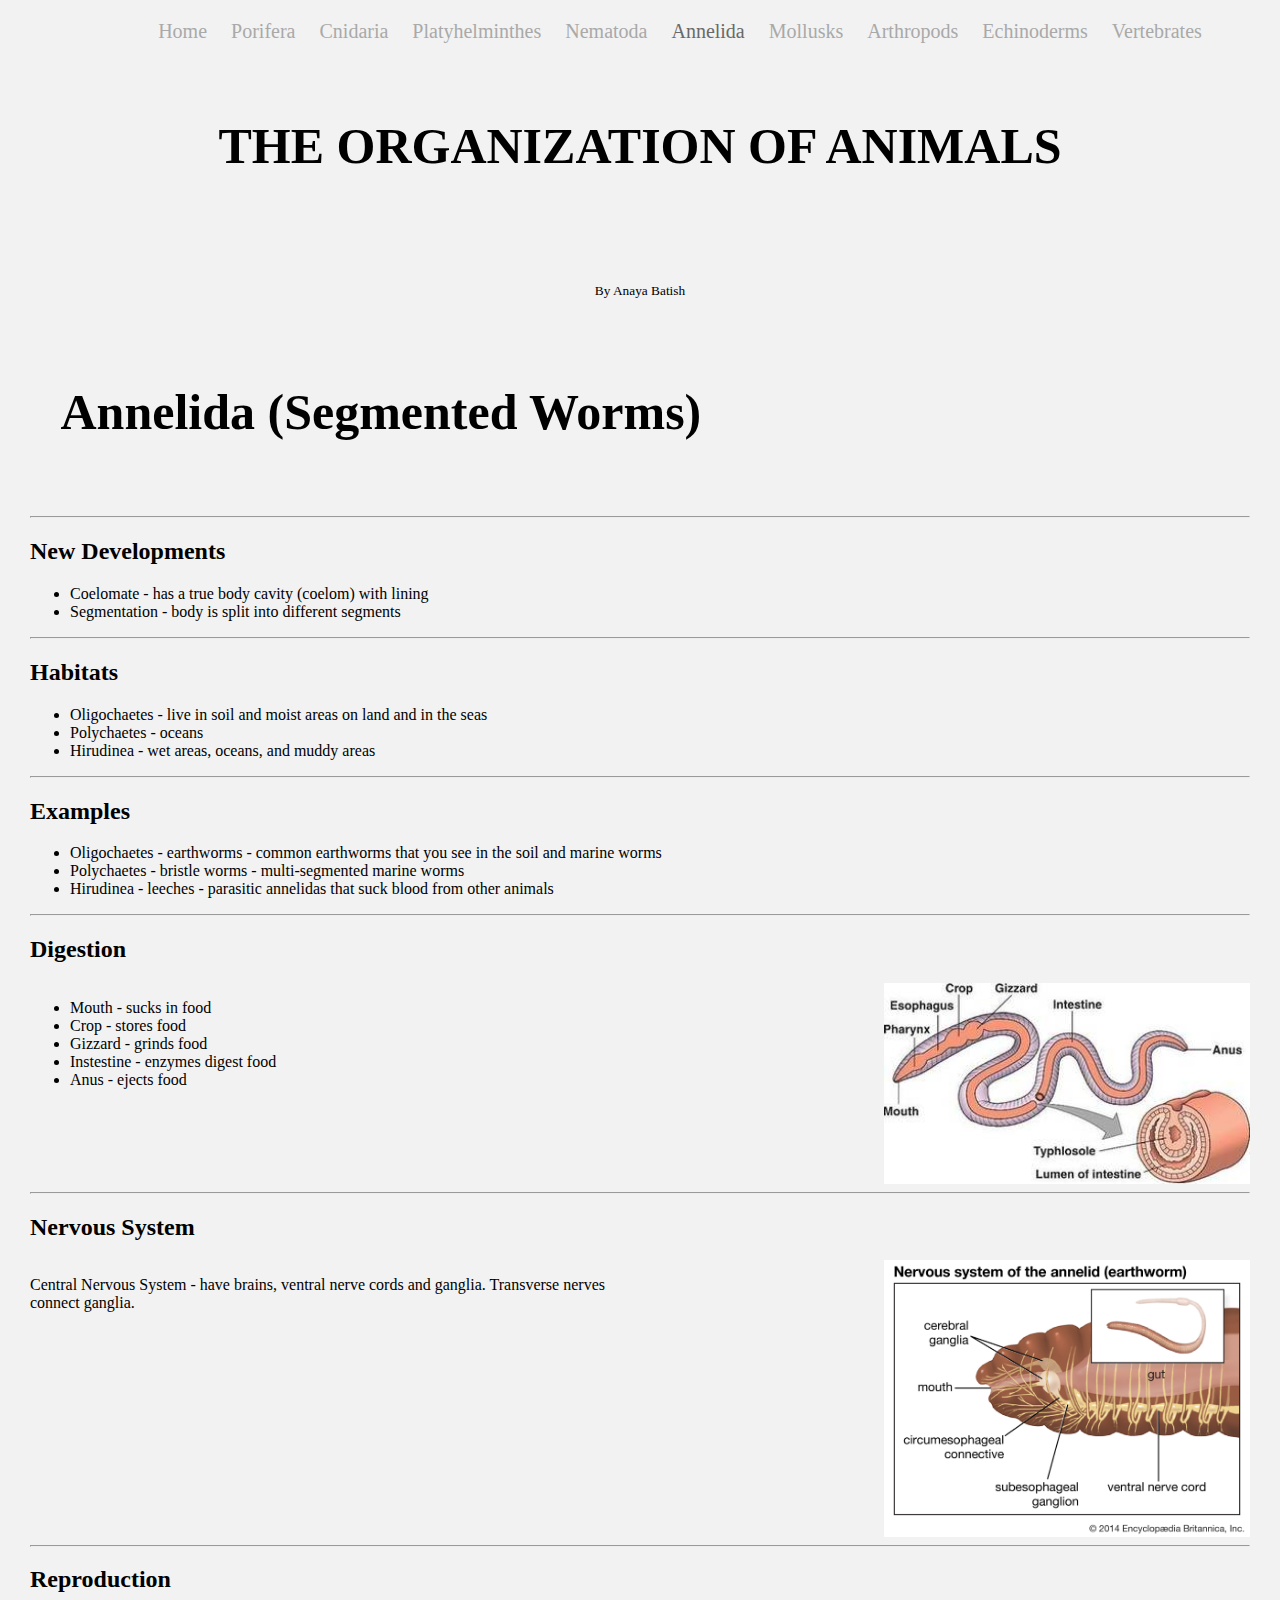
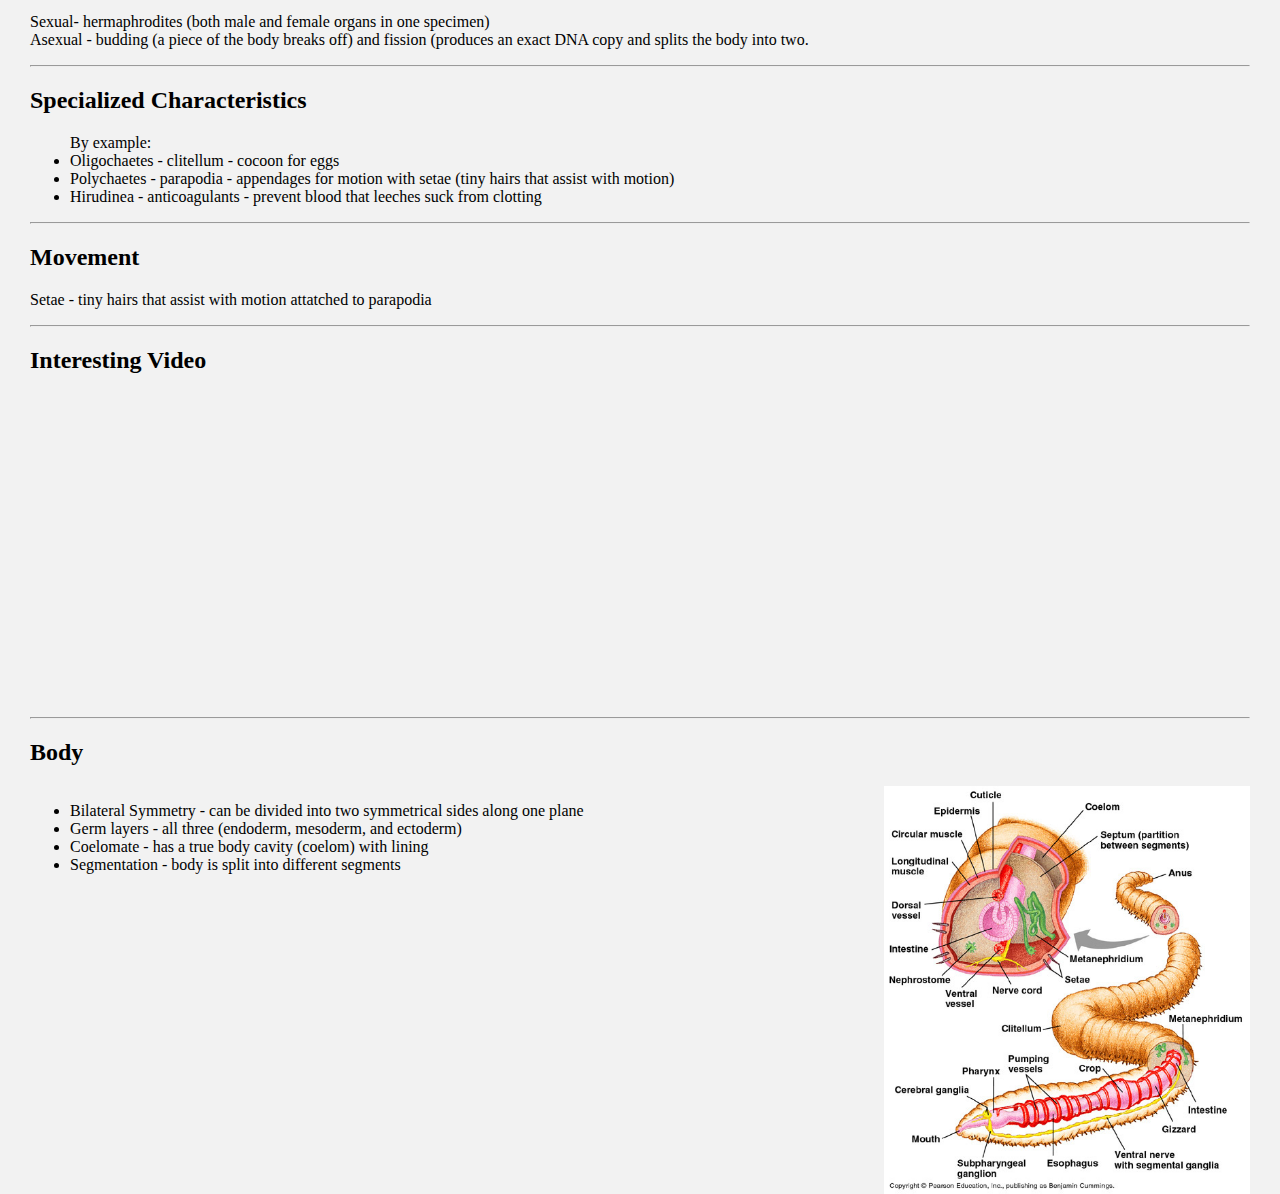
<file: annelida.html>
<head>
    <link rel="stylesheet" type="text/css" href="home.css">
    
    <div class="buttons">
        <a class="menu" href="index.html">Home</a>
        <a class="menu" href="porifera.html">Porifera</a>
        <a class="menu" href="cnidaria.html">Cnidaria</a>
        <a class="menu" href="platyhelminthes.html">Platyhelminthes</a>
        <a class="menu" href="nematoda.html">Nematoda</a>
        <a class="menu select">Annelida</a>
        <a class="menu" href="mollusks.html">Mollusks</a>
        <a class="menu" href="arthropods.html">Arthropods</a>
        <a class="menu" href="echinoderm.html">Echinoderms</a>
        <a class="menu" href="vertebrate.html">Vertebrates</a>
    </div>
    
    <div style="text-align: center;">
        <h6 class="heading">THE ORGANIZATION OF ANIMALS</h6>
        <br/>
        <sub>By Anaya Batish</sub>
    </div>
    
    
    
    
    <h5 class="subtitle">Annelida (Segmented Worms)</h5>
    <title>Annelida | Animals | Anaya</title>
</head>






<body class="body" style="margin-left: 30; margin-right: 30;">
    
    
    <div>
        <hr>
        <h2 class="sections">New Developments</h2>
        <ul>
            <li>Coelomate - has a true body cavity (coelom) with lining</li>
            <li>Segmentation - body is split into different segments</li>
        </ul>
    </div>
    <div>
        <hr>
        <h2 class="sections">Habitats</h2>
        <ul>
            <li>Oligochaetes - live in soil and moist areas on land and in the seas</li>
            <li>Polychaetes - oceans</li>
            <li>Hirudinea - wet areas, oceans, and muddy areas</li>
        </ul>
    </div>
    <div>
        <hr>
        <h2 class="sections">Examples</h2>
        <ul>
            <li>Oligochaetes - earthworms - common earthworms that you see in the soil and marine worms</li>
            <li>Polychaetes - bristle worms - multi-segmented marine worms</li>
            <li>Hirudinea - leeches - parasitic annelidas that suck blood from other animals</li>
        </ul>
    </div>
    <div>
        <hr>
        <h2  class="sections">Digestion</h2>
        <div style="width: 50%; float: left;">
        <ul class="stuff">
            <li>Mouth - sucks in food</li>
            <li>Crop - stores food</li>
            <li>Gizzard - grinds food</li>
            <li>Instestine - enzymes digest food</li>
            <li>Anus - ejects food</li>
        </ul></div>
        <img src="anndig.jpg" style="padding-left: 20%; width: 30%">
    </div>
    
    <div>
        <hr>
        <h2  class="sections">Nervous System</h2>
        <div style="width: 50%; float: left;">
            <p class="stuff">Central Nervous System - have brains, ventral nerve cords and ganglia. Transverse nerves connect ganglia.</p>
        </div>
        <img src="annnerv.jpg" style="padding-left: 20%; width: 30%">
    </div>
    
    
    <div>
        <hr>
        <h2 class="sections">Reproduction</h2>
        <p class="stuff">Sexual- hermaphrodites (both male and female organs in one specimen) <br>
Asexual - budding (a piece of the body breaks off) and fission (produces an exact DNA copy and splits the body into two.</p>
    </div>
    
    <div>
        <hr>
        <h2  class="sections">Specialized Characteristics</h2>
        <ul class="stuff">
            By example:
            <li>Oligochaetes - clitellum - cocoon for eggs</li>
            <li>Polychaetes - parapodia - appendages for motion with setae (tiny hairs that assist with motion)</li>
            <li>Hirudinea - anticoagulants - prevent blood that leeches suck from clotting</li>
        </ul>
    </div>
    <div>
        <hr>
        <h2  class="sections">Movement</h2>
        <p class="stuff">Setae - tiny hairs that assist with motion attatched to parapodia</p>
    
    </div>
    <div>
        <hr>
        <h2  class="sections">Interesting Video</h2>
        <iframe width="560" height="315" src="https://www.youtube.com/embed/3uxHkGreFU4" frameborder="0" allow="accelerometer; autoplay; encrypted-media; gyroscope; picture-in-picture" allowfullscreen></iframe>
        
    
    </div>
    <div>
        <hr>
        <h2  class="sections">Body</h2>
        <div style="width: 50%; float: left;">
        <ul class="stuff">
            <li>Bilateral Symmetry - can be divided into two symmetrical sides along one plane</li>
            <li>Germ layers - all three (endoderm, mesoderm, and ectoderm)</li>
            <li>Coelomate - has a true body cavity (coelom) with lining</li>
            <li>Segmentation - body is split into different segments</li>
        </ul>
        </div>
        <img src="annbody.jpg" style="padding-left: 20%; width: 30%; float: left;">
    </div>
   
    
    <br>
    <br>
</body>
</file>
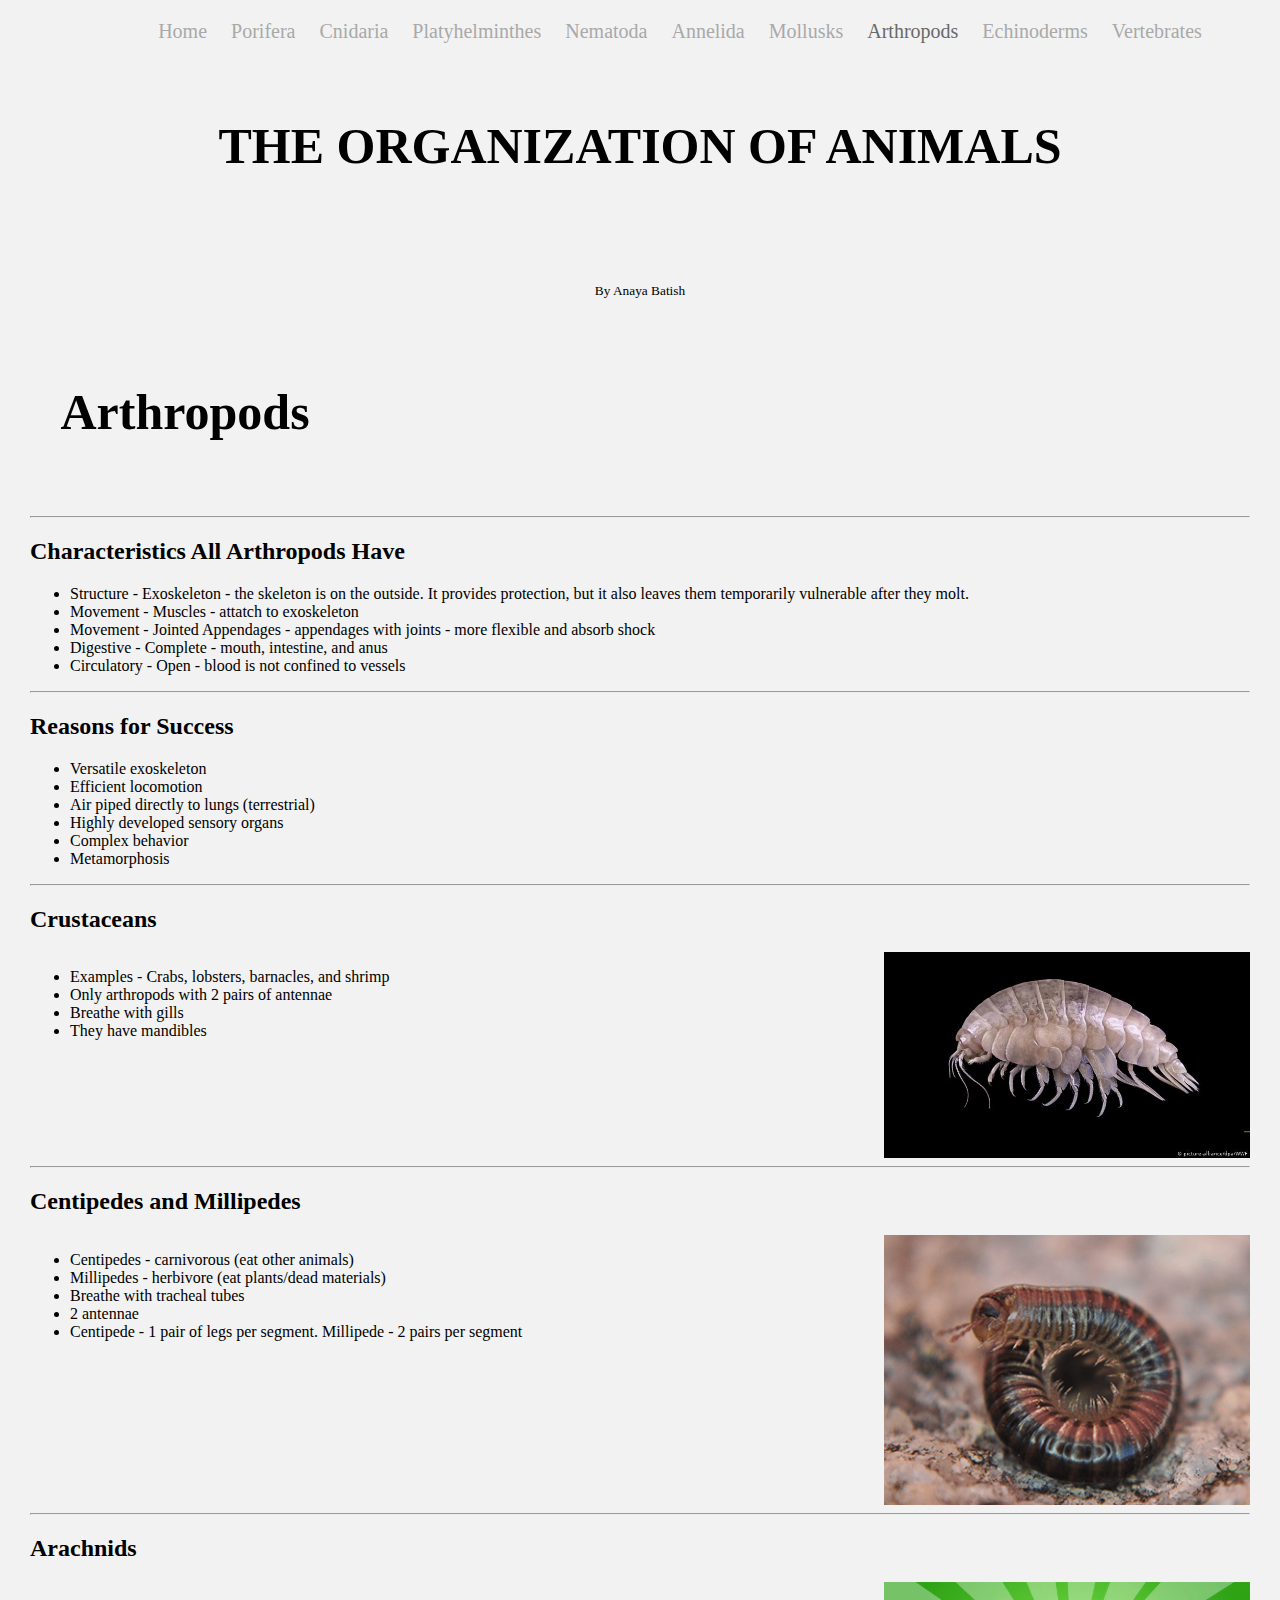
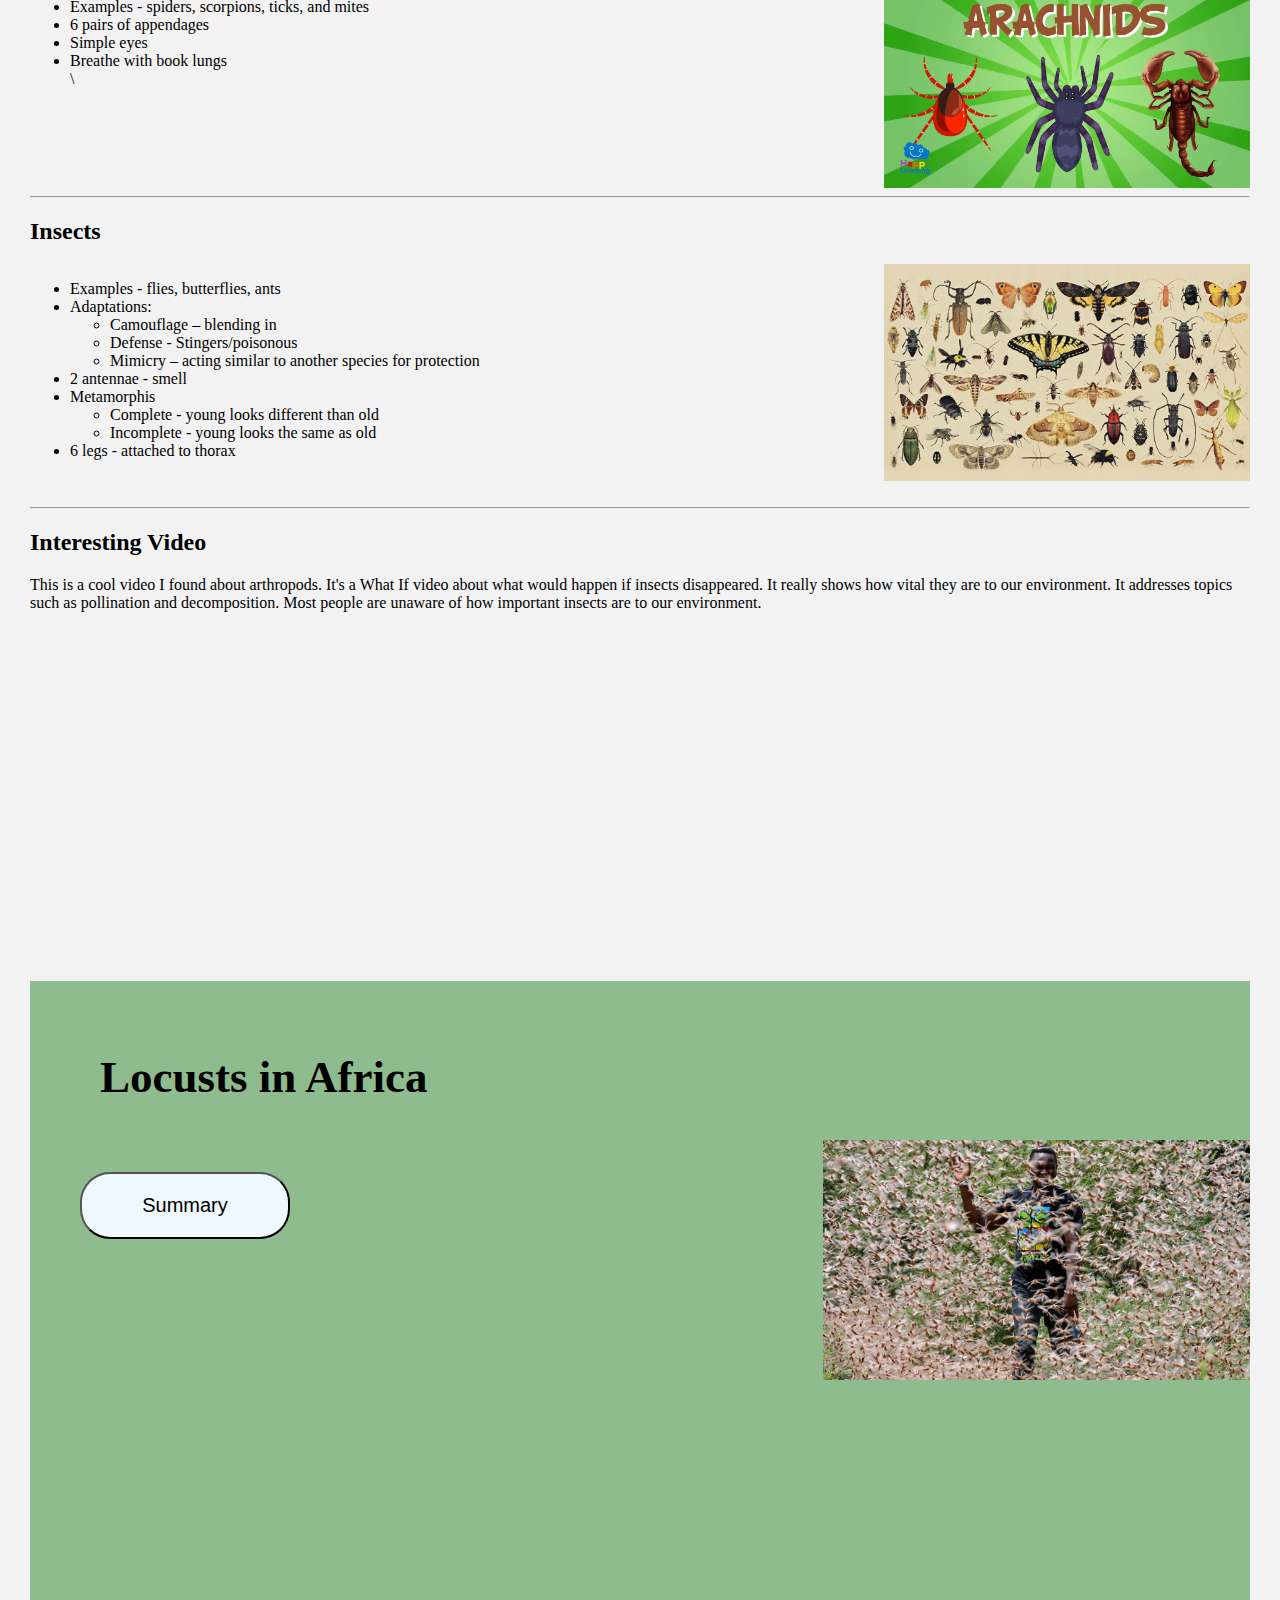
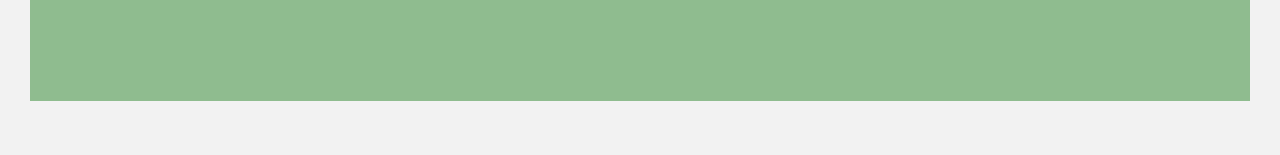
<file: arthropods.html>
<head>
    <link rel="stylesheet" type="text/css" href="home.css">
    
    <div class="buttons">
        <a class="menu" href="index.html">Home</a>
        <a class="menu" href="porifera.html">Porifera</a>
        <a class="menu" href="cnidaria.html">Cnidaria</a>
        <a class="menu" href="platyhelminthes.html">Platyhelminthes</a>
        <a class="menu" href="nematoda.html">Nematoda</a>
        <a class="menu" href="annelida.html">Annelida</a>
        <a class="menu" href="mollusks.html">Mollusks</a>
        <a class="menu select" href="arthropods.html">Arthropods</a>
        <a class="menu" href="echinoderm.html">Echinoderms</a>
        <a class="menu" href="vertebrate.html">Vertebrates</a>
    </div>
    
    <div style="text-align: center;">
        <h6 class="heading">THE ORGANIZATION OF ANIMALS</h6>
        <br/>
        <sub>By Anaya Batish</sub>
    </div>
    
    
    
    
    <h5 class="subtitle">Arthropods</h5>
    <title>Arthropods | Animals | Anaya</title>
</head>





<body class="body" style="margin-left: 30; margin-right: 30;">

    
    <div>
        <hr>
        <h2  class="sections">Characteristics All Arthropods Have</h2>
        <ul class="stuff">
            <li>Structure - Exoskeleton - the skeleton is on the outside. It provides protection, but it also leaves them temporarily vulnerable after they molt.</li>
            <li>Movement - Muscles - attatch to exoskeleton</li>
            <li>Movement - Jointed Appendages - appendages with joints - more flexible and absorb shock</li>
            <li>Digestive - Complete - mouth, intestine, and anus</li>
            <li>Circulatory - Open - blood is not confined to vessels</li>
        </ul>
    
    </div>
    <div>
        <hr>
        <h2  class="sections">Reasons for Success</h2>
        <ul class="stuff">
            <li>Versatile exoskeleton </li>
            <li>Efficient locomotion </li>
            <li>Air piped directly to lungs (terrestrial) </li>
            <li>Highly developed sensory organs </li>
            <li>Complex behavior </li>
            <li>Metamorphosis </li>
        </ul>
    
    </div>
    
    
    
    
    
     <div>
        <hr>
        <h2  class="sections">Crustaceans</h2>
        <div  style="width: 50%; float: left;" class="stuff">
        <ul class="stuff">
            <li>Examples - Crabs, lobsters, barnacles, and shrimp</li>
            <li>Only arthropods with 2 pairs of antennae</li>
            <li>Breathe with gills</li>
            <li>They have mandibles</li>
        </ul>
        </div>
        <img src="crustacean..jpg" style="padding-left: 20%; width: 30%">
    
    </div>
     <div>
        <hr>
        <h2  class="sections">Centipedes and Millipedes</h2>
        <div  style="width: 50%; float: left;" class="stuff">
        <ul class="stuff">
            <li>Centipedes - carnivorous (eat other animals)</li>
            <li>Millipedes - herbivore (eat plants/dead materials)</li>
            <li>Breathe with tracheal tubes</li>
            <li>2 antennae</li>
            <li>Centipede - 1 pair of legs per segment. Millipede - 2 pairs per segment</li>
        </ul>
        </div>
        <img src="millipede.png" style="padding-left: 20%; width: 30%">
    
    </div>
    <div>
        <hr>
        <h2  class="sections">Arachnids</h2>
        <div  style="width: 50%; float: left;" class="stuff">
        <ul class="stuff">
            <li>Examples - spiders, scorpions, ticks, and mites</li>
            <li>6 pairs of appendages</li>
            <li>Simple eyes</li>
            <li>Breathe with book lungs</li>\
        </ul>
        </div>
        <img src="arachnid.jpg" style="padding-left: 20%; width: 30%">
    
    </div>
    
     <div>
        <hr>
        <h2  class="sections">Insects</h2>
        <div  style="width: 50%; float: left;" class="stuff">
        <ul class="stuff">
            <li>Examples - flies, butterflies, ants </li>
            <li>Adaptations:</li>
            <ul>
                <li>Camouflage – blending in</li> 
                <li>Defense - Stingers/poisonous </li>
                <li>Mimicry – acting similar to another species for protection </li>
            </ul>
            <li>2 antennae - smell</li>
            <li>Metamorphis</li>
            <ul>
                <li>Complete - young looks different than old</li>
                <li>Incomplete - young looks the same as old</li>
            </ul>
            <li>6 legs - attached to thorax</li>
        </ul>
        </div>
        <img src="insect.jpg" style="padding-left: 20%; width: 30%">
    <br>
         <br>
    </div>
    
    
    
    <div>
        <hr>
        <h2  class="sections">Interesting Video</h2>
        <p class="stuff">This is a cool video I found about arthropods. It's a What If video about what would happen if insects disappeared. It really shows how vital they are to our environment. It addresses topics such as pollination and decomposition. Most people are unaware of how important insects are to our environment.</p>
        <iframe width="560" height="315" src="https://www.youtube.com/embed/TyLTrejawx4" frameborder="0" allow="accelerometer; autoplay; encrypted-media; gyroscope; picture-in-picture" allowfullscreen></iframe>
        
    
    </div>
   
    <div class="mback" style="background-color: darkseagreen;">
        <h2  class="mtitle">Locusts in Africa</h2>
        <div  style="width: 20%; float: left;">
            <p class="stuff" style="width: 20%; float: left;"></p>
            
            <a href="innovationa.html"><button class="mascot">Summary</button></a>
            
        </div>
        
        
        <img src="locusts.jpg" style="float: right; padding-left: 20%; width: 35%; margin: 0;">
    
    </div>
    <br>
    <br>
    <br>
</body>
</file>
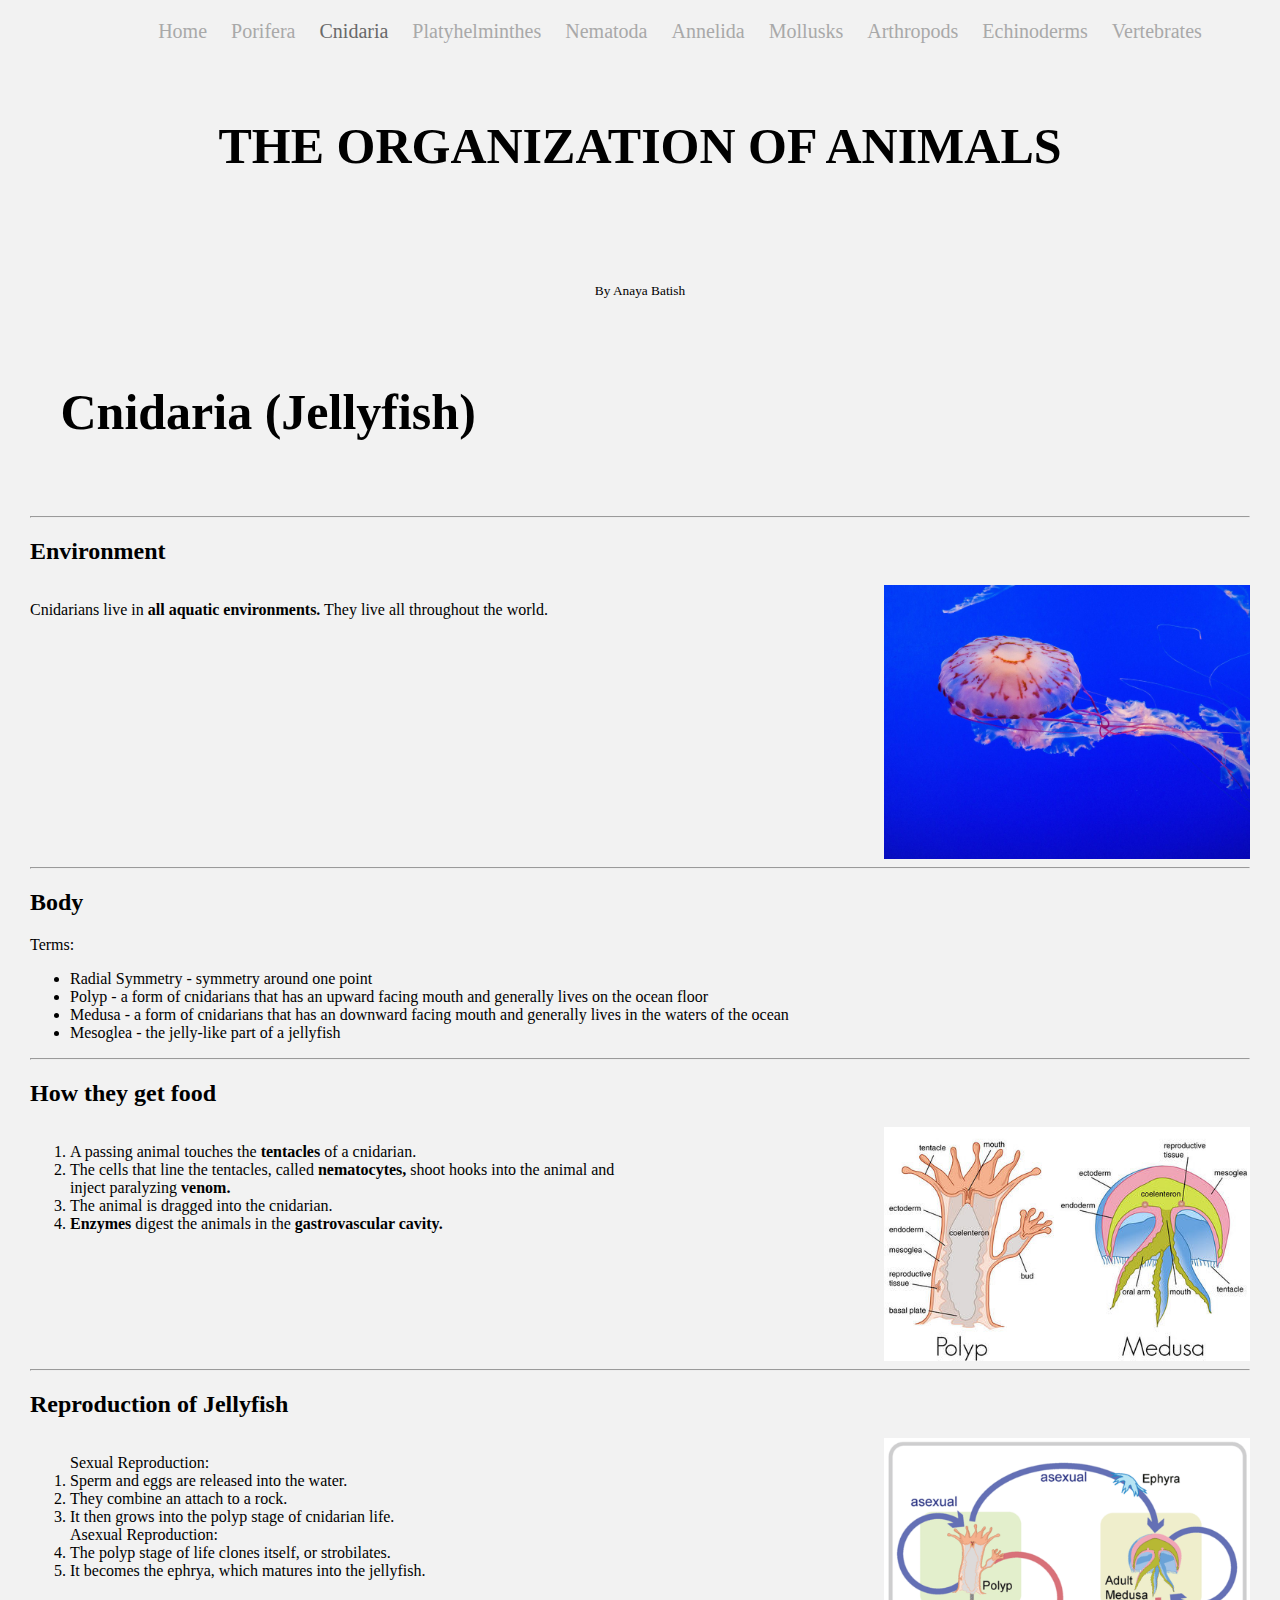
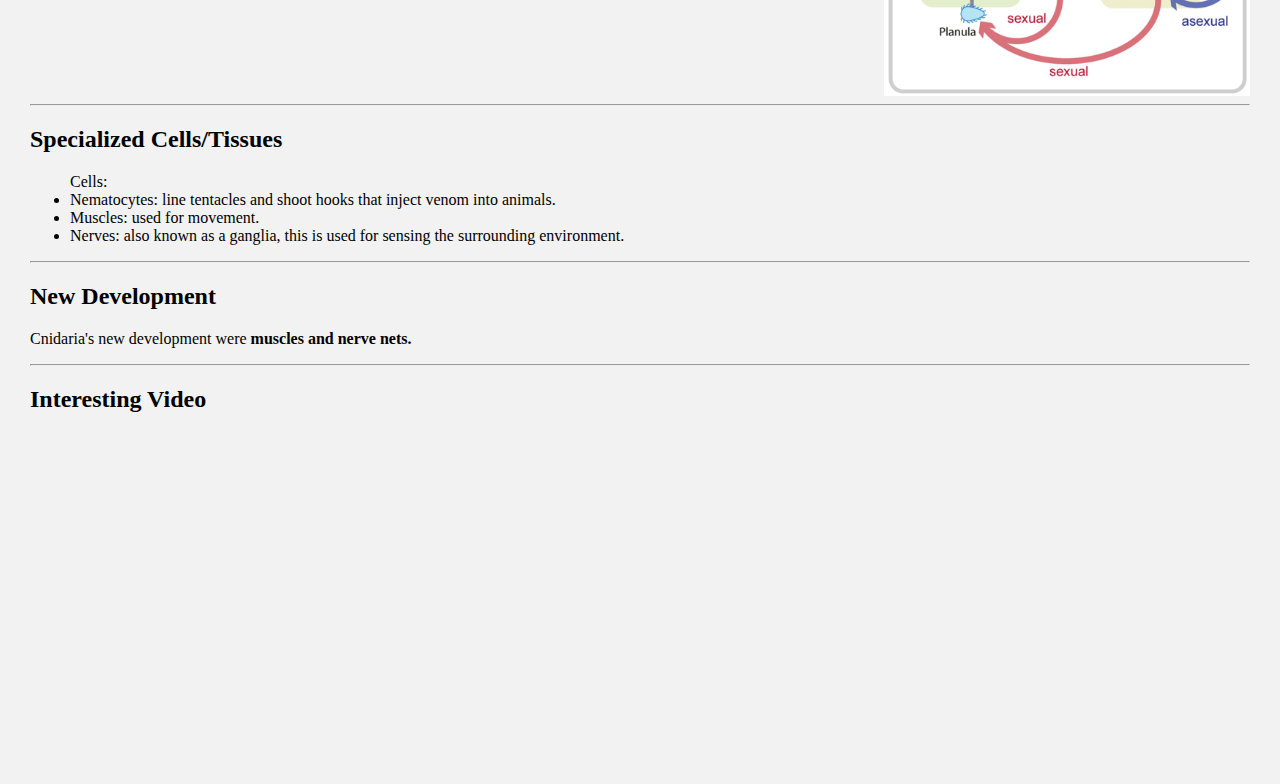
<file: cnidaria.html>
<head>
    <link rel="stylesheet" type="text/css" href="home.css">
    
    <div class="buttons">
        <a class="menu" href="index.html">Home</a>
        <a class="menu" href="porifera.html">Porifera</a>
        <a class="menu select" href="cnidaria.html">Cnidaria</a>
        <a class="menu" href="platyhelminthes.html">Platyhelminthes</a>
        <a class="menu" href="nematoda.html">Nematoda</a>
        <a class="menu" href="annelida.html">Annelida</a>
        <a class="menu" href="mollusks.html">Mollusks</a>
        <a class="menu" href="arthropods.html">Arthropods</a>
        <a class="menu" href="echinoderm.html">Echinoderms</a>
        <a class="menu" href="vertebrate.html">Vertebrates</a>
    </div>
    
    <div style="text-align: center;">
        <h6 class="heading">THE ORGANIZATION OF ANIMALS</h6>
        <br/>
        <sub>By Anaya Batish</sub>
    </div>
    
    
    
    
    <h5 class="subtitle">Cnidaria (Jellyfish)</h5>
    <title>Cnidaria | Animals | Anaya</title>
</head>





<body class="body" style="margin-left: 30; margin-right: 30;">
    
    <div>
        <hr>
        <h2 class="sections">Environment</h2>
        <p style="width: 50%; float: left;" class="stuff">Cnidarians live in <b>all aquatic environments.</b> They live all throughout the world.</p>
        <img src="cnidaria1.jpeg" style="padding-left: 20%; width: 30%">
    </div>
    <div>
        <hr>
        <h2  class="sections">Body</h2>
        <p class="stuff">Terms:</p>
        <ul class="stuff">
            <li>Radial Symmetry - symmetry around one point</li>
            <li>Polyp - a form of cnidarians that has an upward facing mouth and generally lives on the ocean floor</li>
            <li>Medusa - a form of cnidarians that has an downward facing mouth and generally lives in the waters of the ocean</li>
            <li>Mesoglea - the jelly-like part of a jellyfish</li>
        </ul>
    
    </div>
    <div>
        <hr>
        <h2 class="sections">How they get food</h2>
        <div style="width: 50%; float: left;" class="stuff">
            <ol>
                <li>A passing animal touches the <b>tentacles</b> of a cnidarian.</li>
                <li>The cells that line the tentacles, called <b>nematocytes,</b> shoot hooks into the animal and inject paralyzing <b>venom.</b></li>
                <li>The animal is dragged into the cnidarian.</li>
                <li><b>Enzymes</b> digest the animals in the <b>gastrovascular cavity.</b></li>
            </ol>
        </div>
        <img src="cnidaria2.jpeg" style="padding-left: 20%; width: 30%">
    </div>
    
    
    <div>
        <hr>
        <h2 class="sections">Reproduction of Jellyfish</h2>
        <div style="width: 50%; float: left;">
        <ol>
            Sexual Reproduction:
            <li>Sperm and eggs are released into the water.</li>
            <li>They combine an attach to a rock.</li>
            <li>It then grows into the polyp stage of cnidarian life.</li>
            Asexual Reproduction:
            <li>The polyp stage of life clones itself, or strobilates.</li>
            <li>It becomes the ephrya, which matures into the jellyfish.</li>
        </ol>
         </div>   
        <img src="cnidaria3.jpeg" style="padding-left: 20%; width: 30%">
    </div>
    <div>
        <hr>
        <h2  class="sections">Specialized Cells/Tissues</h2>
        <ul class="stuff">
            Cells:
            <li>Nematocytes: line tentacles and shoot hooks that inject venom into animals.</li>
            <li>Muscles: used for movement.</li>
            <li>Nerves: also known as a ganglia, this is used for sensing the surrounding environment.</li>
        </ul>
    </div>
    <div>
        <hr>
        <h2  class="sections">New Development</h2>
        <p class="stuff">Cnidaria's new development were <b>muscles and nerve nets.</b></p>
    
    </div>
    <div>
        <hr>
        <h2  class="sections">Interesting Video</h2>
        <iframe width="560" height="315" src="https://www.youtube.com/embed/Dgre5EBQLaM" frameborder="0" allow="accelerometer; autoplay; encrypted-media; gyroscope; picture-in-picture" allowfullscreen></iframe>
        
    
    </div>
   
    
    <br>
    <br>
</body>
</file>
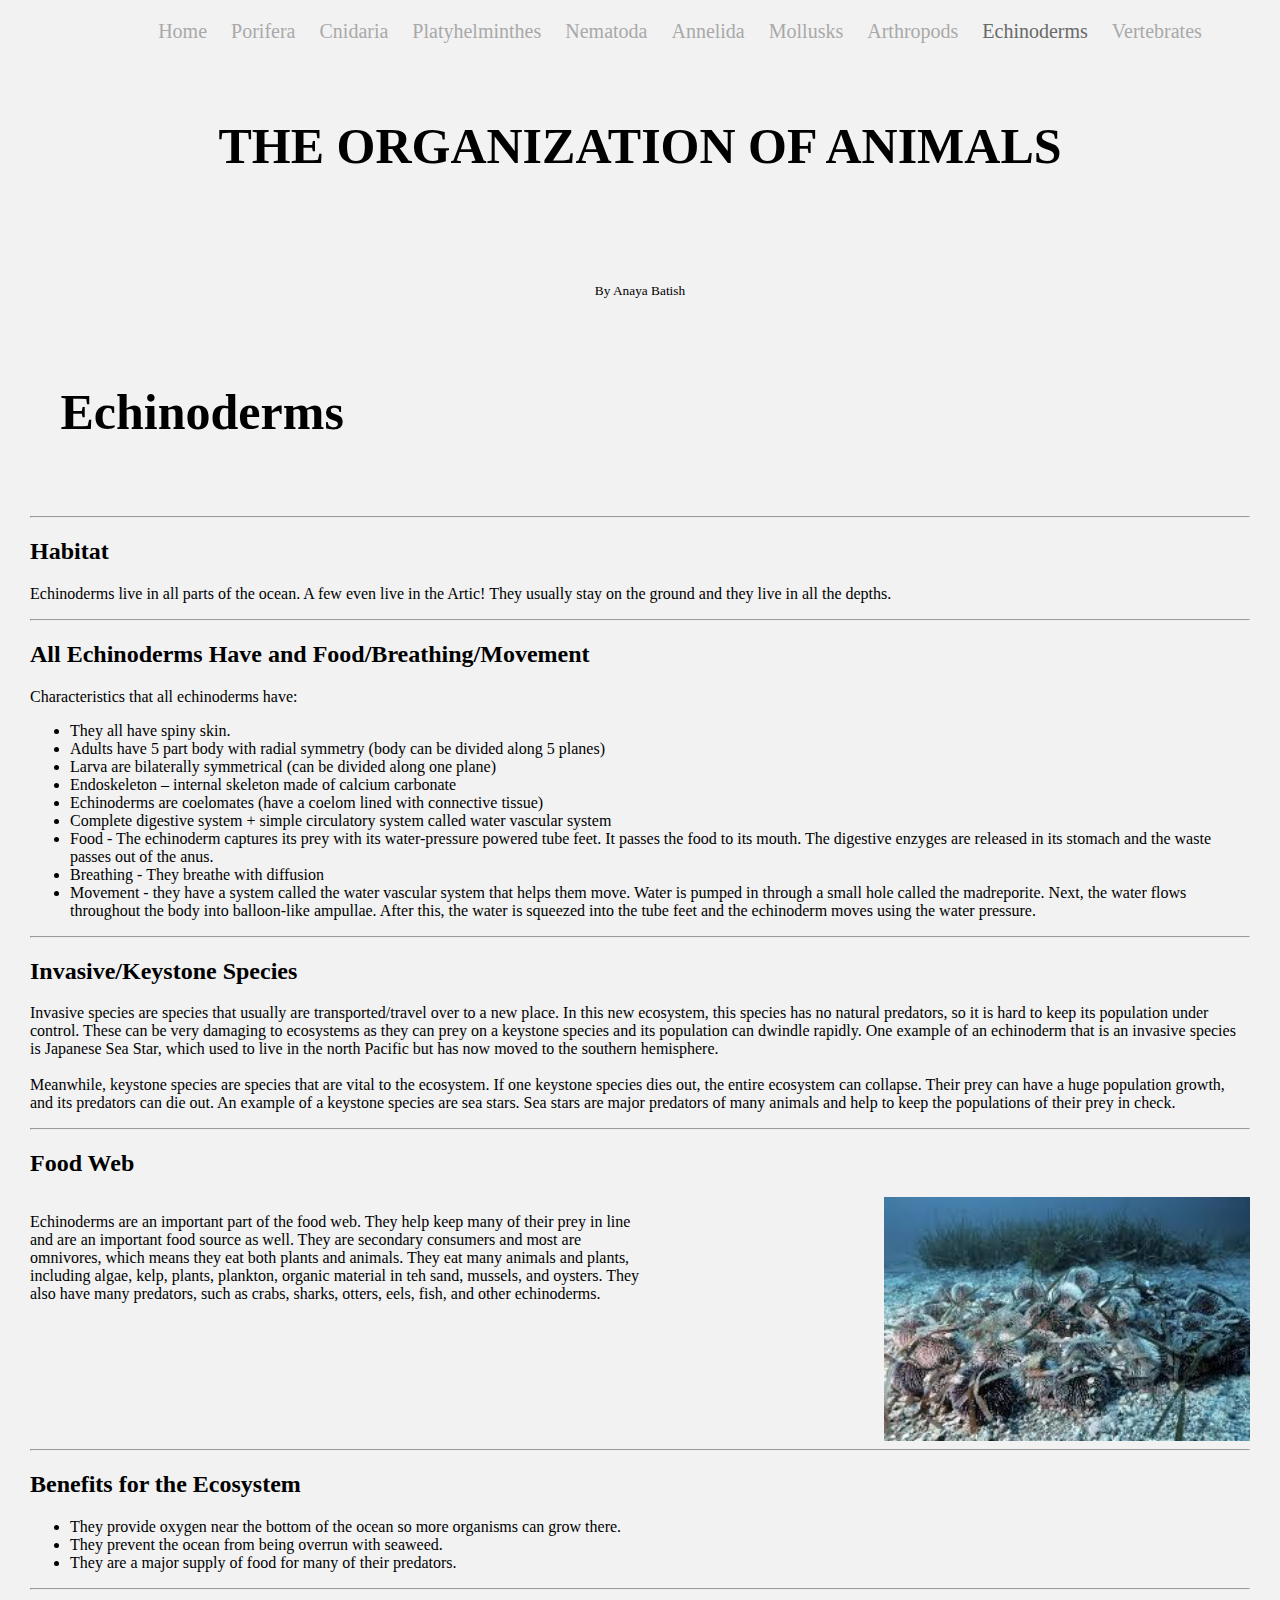
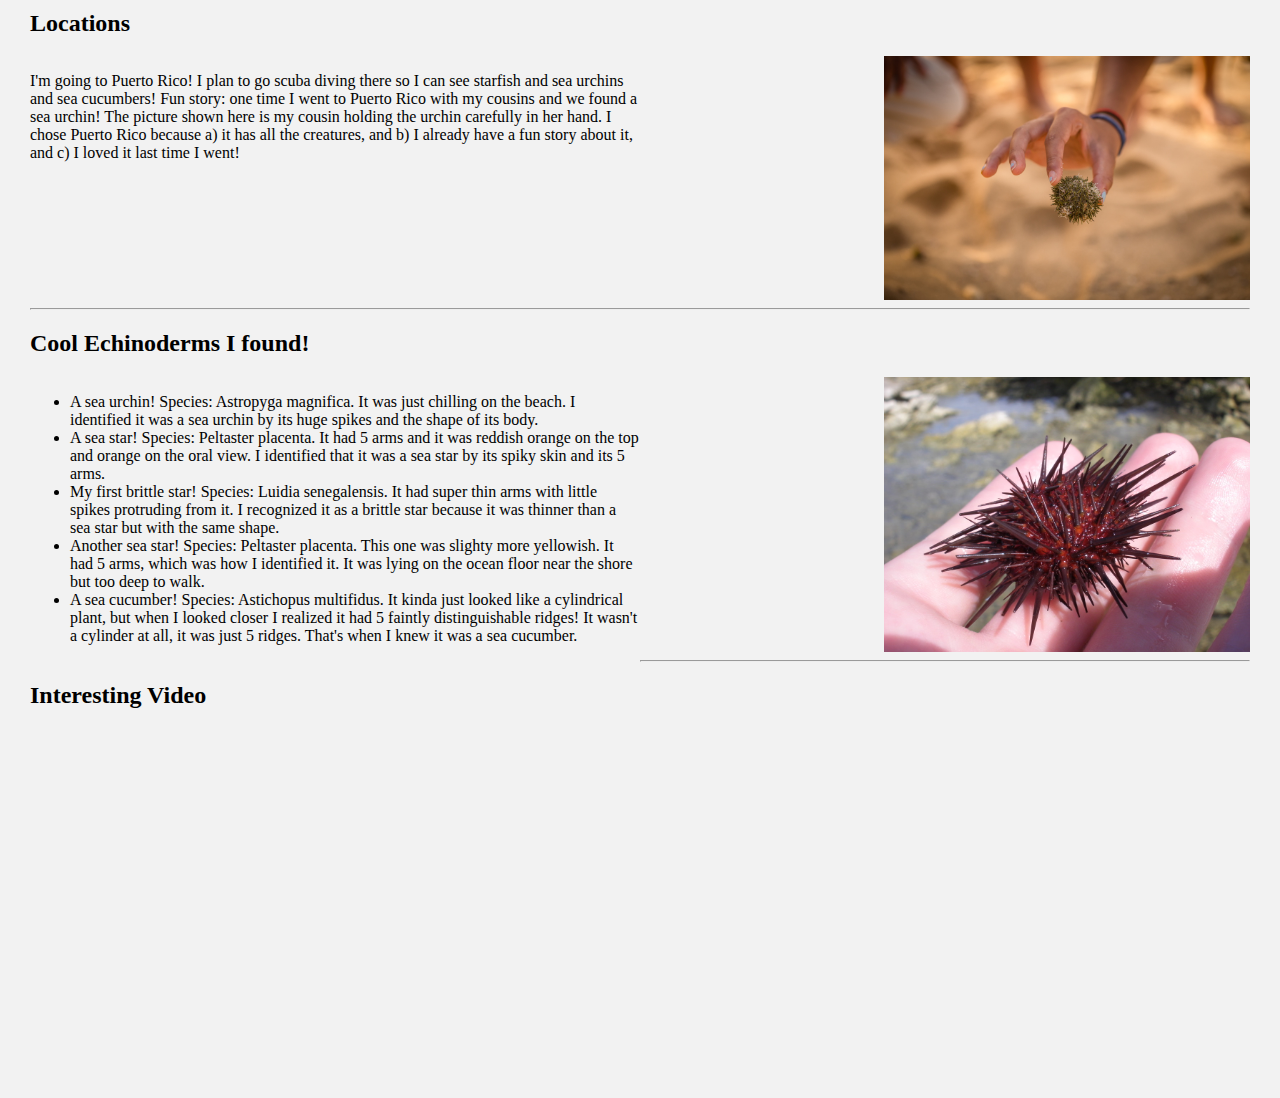
<file: echinoderm.html>
<head>
    <link rel="stylesheet" type="text/css" href="home.css">
    
    <div class="buttons">
        <a class="menu" href="index.html">Home</a>
        <a class="menu" href="porifera.html">Porifera</a>
        <a class="menu" href="cnidaria.html">Cnidaria</a>
        <a class="menu" href="platyhelminthes.html">Platyhelminthes</a>
        <a class="menu" href="nematoda.html">Nematoda</a>
        <a class="menu" href="annelida.html">Annelida</a>
        <a class="menu" href="mollusks.html">Mollusks</a>
        <a class="menu" href="arthropods.html">Arthropods</a>
        <a class="menu select">Echinoderms</a>
        <a class="menu" href="vertebrate.html">Vertebrates</a>
    </div>
    
    <div style="text-align: center;">
        <h6 class="heading">THE ORGANIZATION OF ANIMALS</h6>
        <br/>
        <sub>By Anaya Batish</sub>
    </div>
    
    
    
    
    <h5 class="subtitle">Echinoderms</h5>
    <title>Echinoderms | Animals | Anaya</title>
</head>





<body class="body" style="margin-left: 30; margin-right: 30;">

    
    <div>
        <hr>
        <h2  class="sections">Habitat</h2>
        <p class="stuff">
            Echinoderms live in all parts of the ocean. A few even live in the Artic! They usually stay on the ground and they live in all the depths.
        </p>
    
    </div>
    <div>
        <hr>
        <h2  class="sections">All Echinoderms Have and Food/Breathing/Movement</h2>
        <p class="stuff">Characteristics that all echinoderms have:</p>
        <ul class="stuff">
            <li>They all have spiny skin.</li>
            <li>Adults have 5 part body with radial symmetry (body can be divided along 5 planes)</li>
            <li>Larva are bilaterally symmetrical (can be divided along one plane)</li>
            <li>Endoskeleton – internal skeleton made of calcium carbonate </li>
            <li>Echinoderms are coelomates (have a coelom lined with connective tissue)</li>
            <li>Complete digestive system + simple circulatory system called water vascular system </li>
            <li>Food - The echinoderm captures its prey with its water-pressure powered tube feet. It passes the food to its mouth. The digestive enzyges are released in its stomach and the waste passes out of the anus. </li>
            <li>Breathing - They breathe with diffusion</li>
            <li>Movement - they have a system called the water vascular system that helps them move. Water is pumped in through a small hole called the madreporite. Next, the water flows throughout the body into balloon-like ampullae. After this, the water is squeezed into the tube feet and the echinoderm moves using the water pressure.</li>
        </ul>
    
    </div>
    <div>
        <hr>
        <h2  class="sections">Invasive/Keystone Species</h2>
        <p class="stuff">Invasive species are species that usually are transported/travel over to a new place. In this new ecosystem, this species has no natural predators, so it is hard to keep its population under control. These can be very damaging to ecosystems as they can prey on a keystone species and its population can dwindle rapidly. One example of an echinoderm that is an invasive species is Japanese Sea Star, which used to live in the north Pacific but has now moved to the southern hemisphere.
            <br><br>
            Meanwhile, keystone species are species that are vital to the ecosystem. If one keystone species dies out, the entire ecosystem can collapse. Their prey can have a huge population growth, and its predators can die out. An example of a keystone species are sea stars. Sea stars are major predators of many animals and help to keep the populations of their prey in check.</p>

    </div>
    <div>
        <hr>
        <h2  class="sections">Food Web</h2>
        <div  style="width: 50%; float: left;" class="stuff">
        <p class="stuff" >Echinoderms are an important part of the food web. They help keep many of their prey in line and are an important food source as well. They are secondary consumers and most are omnivores, which means they eat both plants and animals. They eat many animals and plants, including algae, kelp, plants, plankton, organic material in teh sand, mussels, and oysters. They also have many predators, such as crabs, sharks, otters, eels, fish, and other echinoderms.</p>
        </div>
        <img src="urchin.jpg" style="padding-left: 20%; width: 30%">
    </div>
    <div>
        <hr>
        <h2  class="sections">Benefits for the Ecosystem</h2>
        <ul class="stuff">
            <li>They provide oxygen near the bottom of the ocean so more organisms can grow there.</li>
            <li>They prevent the ocean from being overrun with seaweed.</li>
            <li>They are a major supply of food for many of their predators.</li>
        </ul>
    
    </div>
    <div>
        <hr>
        <h2  class="sections">Locations</h2>
        <div  style="width: 50%; float: left;" class="stuff">
        <p class="stuff">I'm going to Puerto Rico! I plan to go scuba diving there so I can see starfish and sea urchins and sea cucumbers! Fun story: one time I went to Puerto Rico with my cousins and we found a sea urchin! The picture shown here is my cousin holding the urchin carefully in her hand. I chose Puerto Rico because a) it has all the creatures, and b) I already have a fun story about it, and c) I loved it last time I went!</p>
        </div>
        <img src="sea%20urchin.JPG" style="padding-left: 20%; width: 30%">
    
    </div>
    <div>
        <hr>
        <h2  class="sections">Cool Echinoderms I found!</h2>
        <div  style="width: 50%; float: left;" class="stuff">
        <ul class="stuff">
            <li>A sea urchin! Species: Astropyga magnifica. It was just chilling on the beach. I identified it was a sea urchin by its huge spikes and the shape of its body.</li> 
            <li>A sea star! Species: Peltaster placenta. It had 5 arms and it was reddish orange on the top and orange on the oral view. I identified that it was a sea star by its spiky skin and its 5 arms.</li>
            <li>My first brittle star! Species: Luidia senegalensis. It had super thin arms with little spikes protruding from it. I recognized it as a brittle star because it was thinner than a sea star but with the same shape.</li>
            <li>Another sea star! Species: Peltaster placenta. This one was slighty more yellowish. It had 5 arms, which was how I identified it. It was lying on the ocean floor near the shore but too deep to walk.</li>
            <li>A sea cucumber! Species: Astichopus multifidus. It kinda just looked like a cylindrical plant, but when I looked closer I realized it had 5 faintly distinguishable ridges! It wasn't a cylinder at all, it was just 5 ridges. That's when I knew it was a sea cucumber.</li>
        </ul>
        </div>
        <img src="seaurchin2.jpg" style="padding-left: 20%; width: 30%">
    
    </div>
    <div>
        <hr>
        <h2  class="sections">Interesting Video</h2>
        <iframe width="560" height="315" src="https://www.youtube.com/embed/vxbW4W_nMZs" frameborder="0" allow="accelerometer; autoplay; encrypted-media; gyroscope; picture-in-picture" allowfullscreen></iframe>
        
    
    </div>
   
    <br>
    <br>
    <br>
</body>
</file>
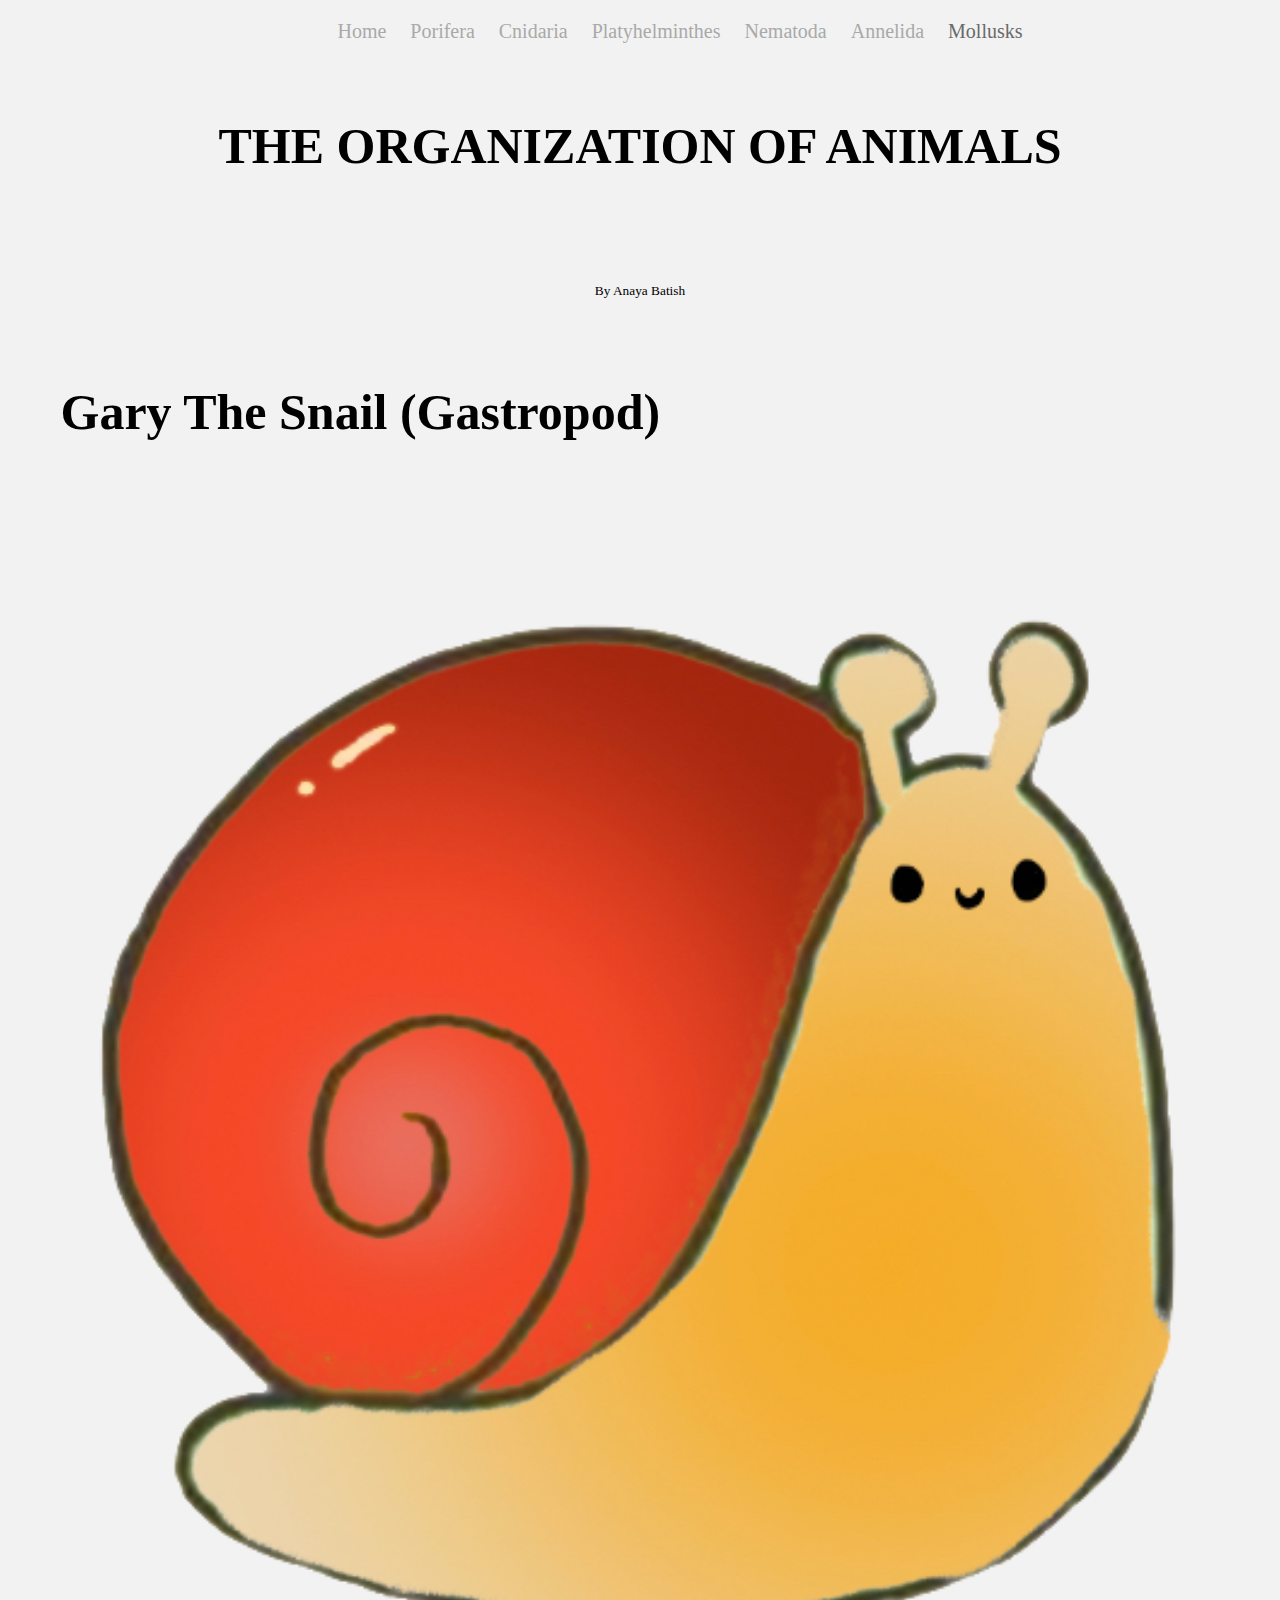
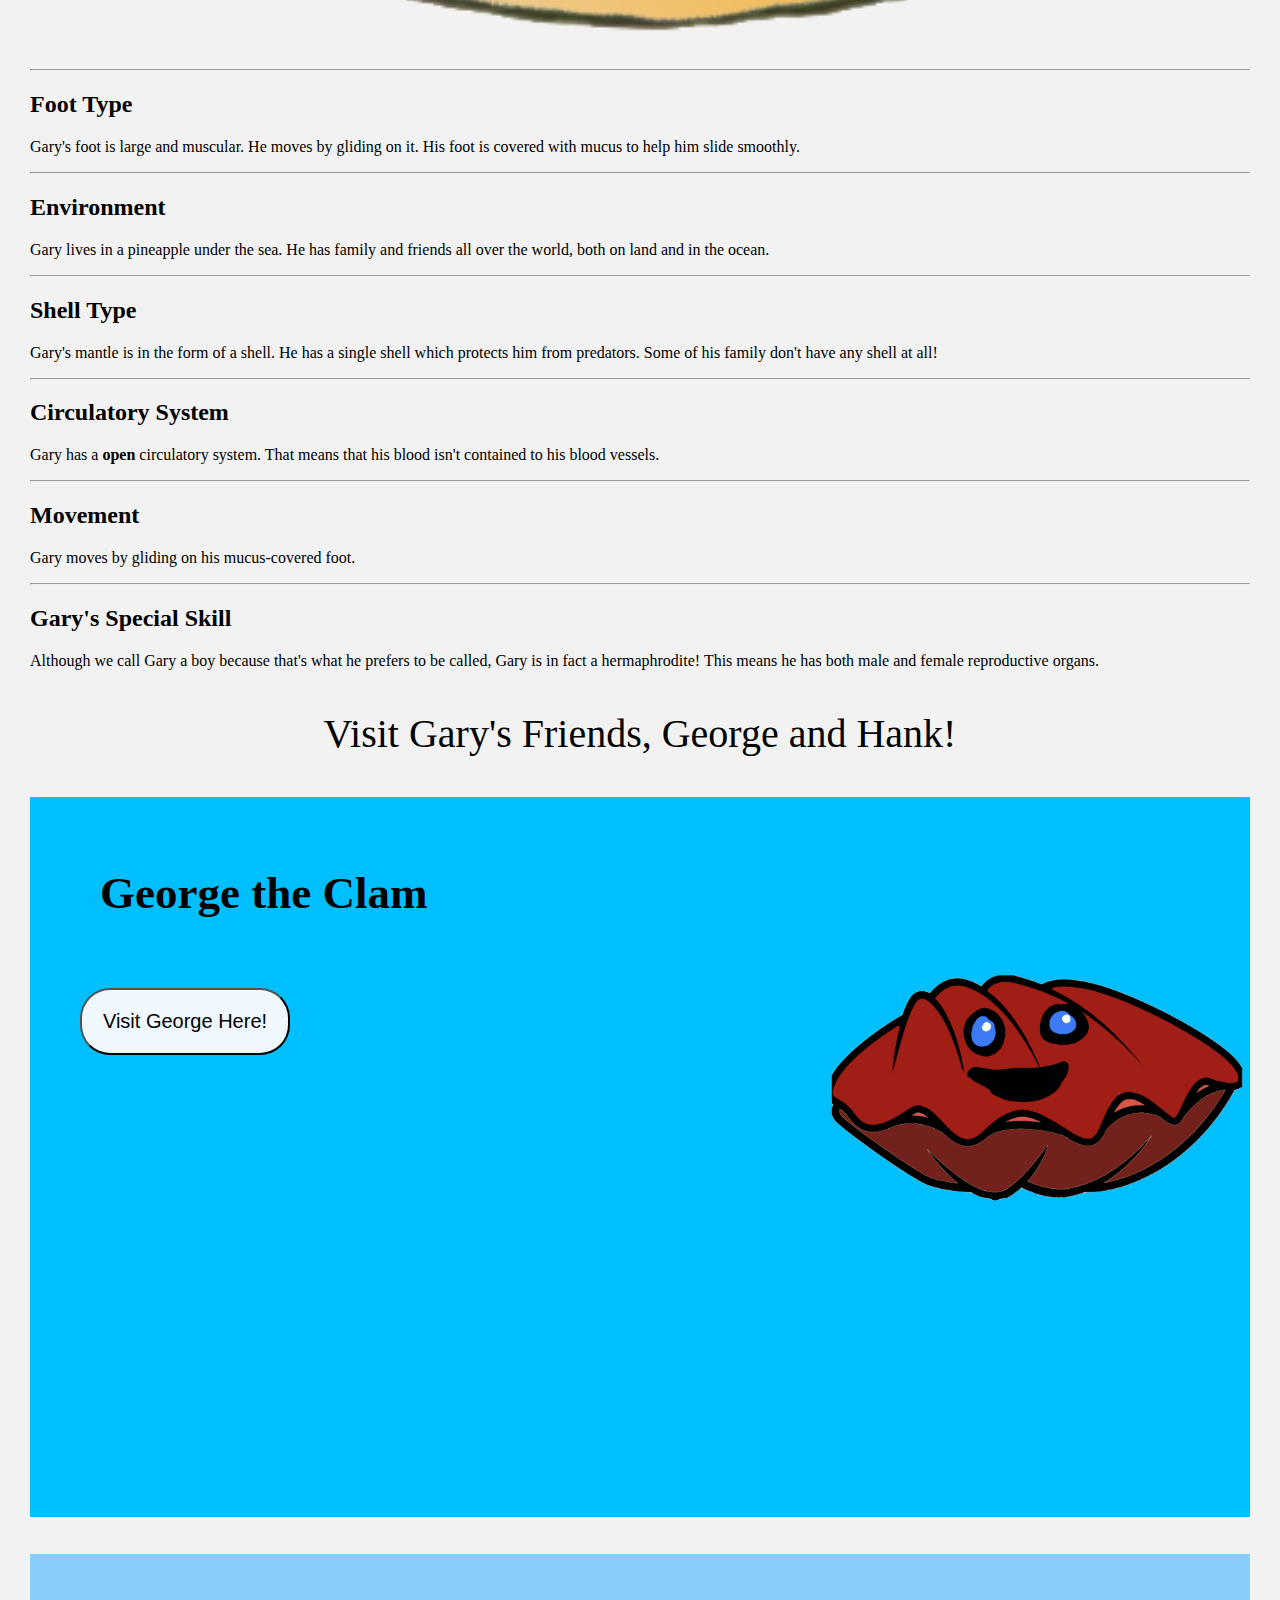
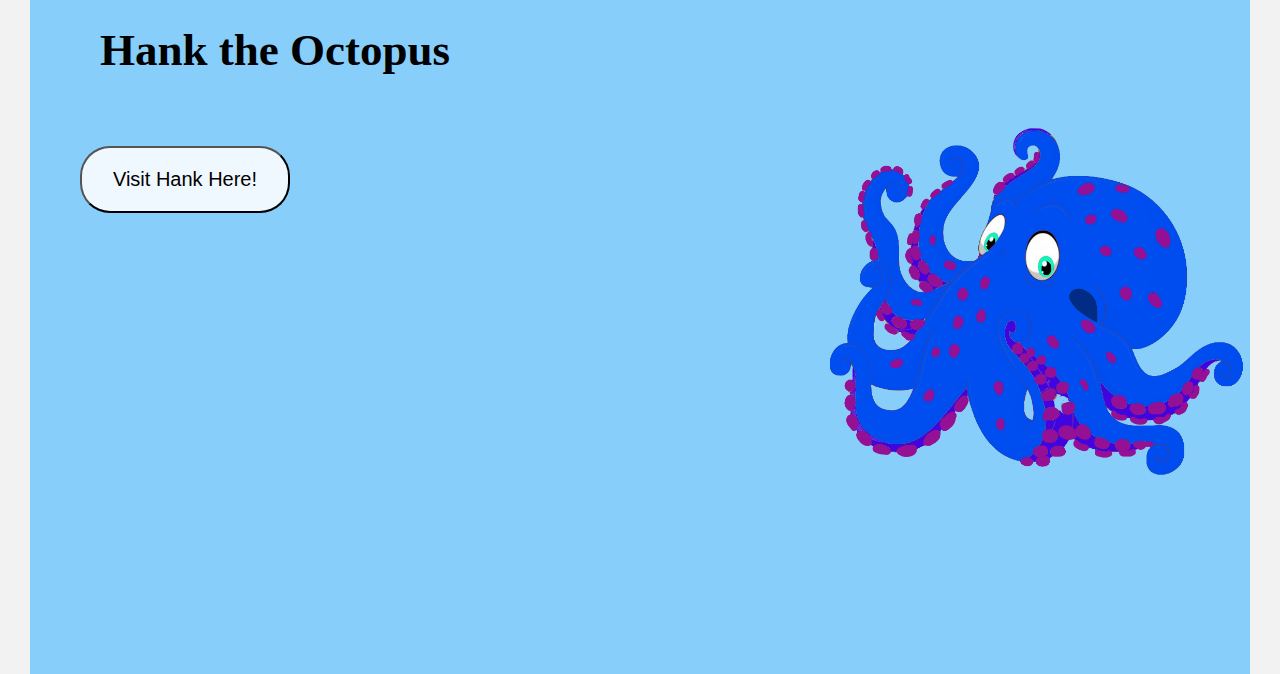
<file: gary.html>
<head>
    <link rel="stylesheet" type="text/css" href="home.css">
    
    <div class="buttons">
        <a class="menu" href="index.html">Home</a>
        <a class="menu" href="porifera.html">Porifera</a>
        <a class="menu" href="cnidaria.html">Cnidaria</a>
        <a class="menu" href="platyhelminthes.html">Platyhelminthes</a>
        <a class="menu" href="nematoda.html">Nematoda</a>
        <a class="menu" href="annelida.html">Annelida</a>
        <a class="menu select" href="mollusks.html">Mollusks</a>
    </div>
    
    <div style="text-align: center;">
        <h6 class="heading">THE ORGANIZATION OF ANIMALS</h6>
        <br/>
        <sub>By Anaya Batish</sub>
    </div>
    
    
    
    
    <h5 class="subtitle">Gary the Snail (Gastropod)</h5>
    <title>Gary | Animals | Anaya</title>
</head>

<body class="body" style="margin-left: 30; margin-right: 30;">

    <img src="gastropod.png" style="width: 100%;">
    <div>
        <hr>
        <h2  class="sections">Foot Type</h2>
        <p class="stuff">Gary's foot is large and muscular. He moves by gliding on it. His foot is covered with mucus to help him slide smoothly.</p>
    
    </div>
    <div>
        <hr>
        <h2 class="sections">Environment</h2>
        <p class="stuff">Gary lives in a pineapple under the sea. He has family and friends all over the world, both on land and in the ocean.</p>
        
    </div>
    <div>
        <hr>
        <h2 class="sections">Shell Type</h2>
        <p class="stuff">Gary's mantle is in the form of a shell. He has a single shell which protects him from predators. Some of his family don't have any shell at all!</p>
        
    </div>
    <div>
        <hr>
        <h2  class="sections">Circulatory System</h2>
        <p class="stuff">Gary has a <b>open</b> circulatory system. That means that his blood isn't contained to his blood vessels.</p>
    </div>
    <div>
        <hr>
        <h2  class="sections">Movement</h2>
        <p class="stuff">Gary moves by gliding on his mucus-covered foot.</p>
    
    </div>
    <div>
        <hr>
        <h2  class="sections">Gary's Special Skill</h2>
        <p class="stuff">Although we call Gary a boy because that's what he prefers to be called, Gary is in fact a hermaphrodite! This means he has both male and female reproductive organs.</p>
    
    </div>
    <p class="topy">Visit Gary's Friends, George and Hank!</p>
    <div class="mback" style="background-color: deepskyblue;">
        <h2  class="mtitle">George the Clam</h2>
        <div  style="width: 20%; float: left;">
            <p class="stuff" style="width: 20%; float: left;"></p>
            
            <a href="george.html"><button class="mascot">Visit George Here!</button></a>
            
        </div>
        
        
        <img src="bivalve.png" style="float: right; padding-left: 20%; width: 35%; margin: 0;">
    
    </div>
    <div class="mback" style="background-color: lightskyblue;">
        <h2  class="mtitle">Hank the Octopus</h2>
        <div  style="width: 20%; float: left;">
            <p class="stuff" style="width: 20%; float: left;"></p>
            
            <a href="hank.html"><button class="mascot">Visit Hank Here!</button></a>
            
        </div>
        
        
        <img src="cephalopod.png" style="float: right; padding-left: 20%; width: 35%; margin: 0;">
    
    </div>
</body>
</file>
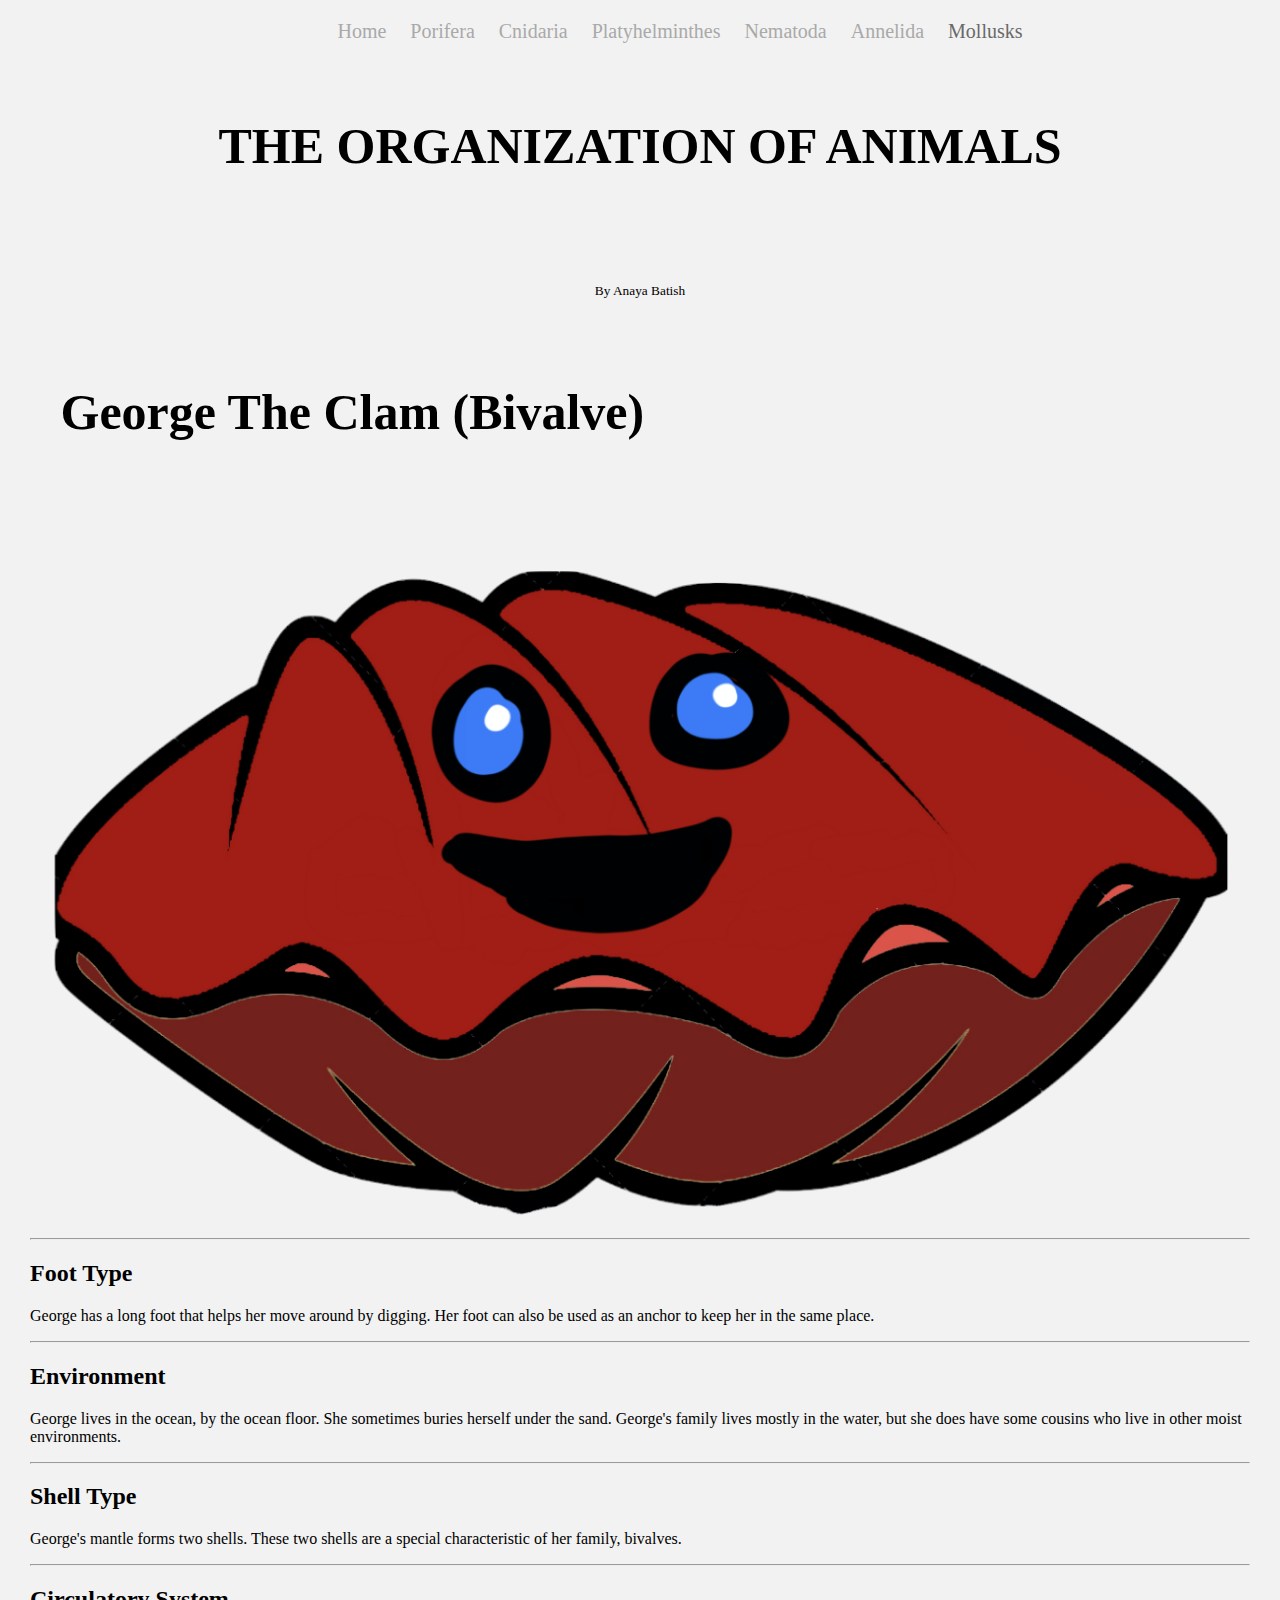
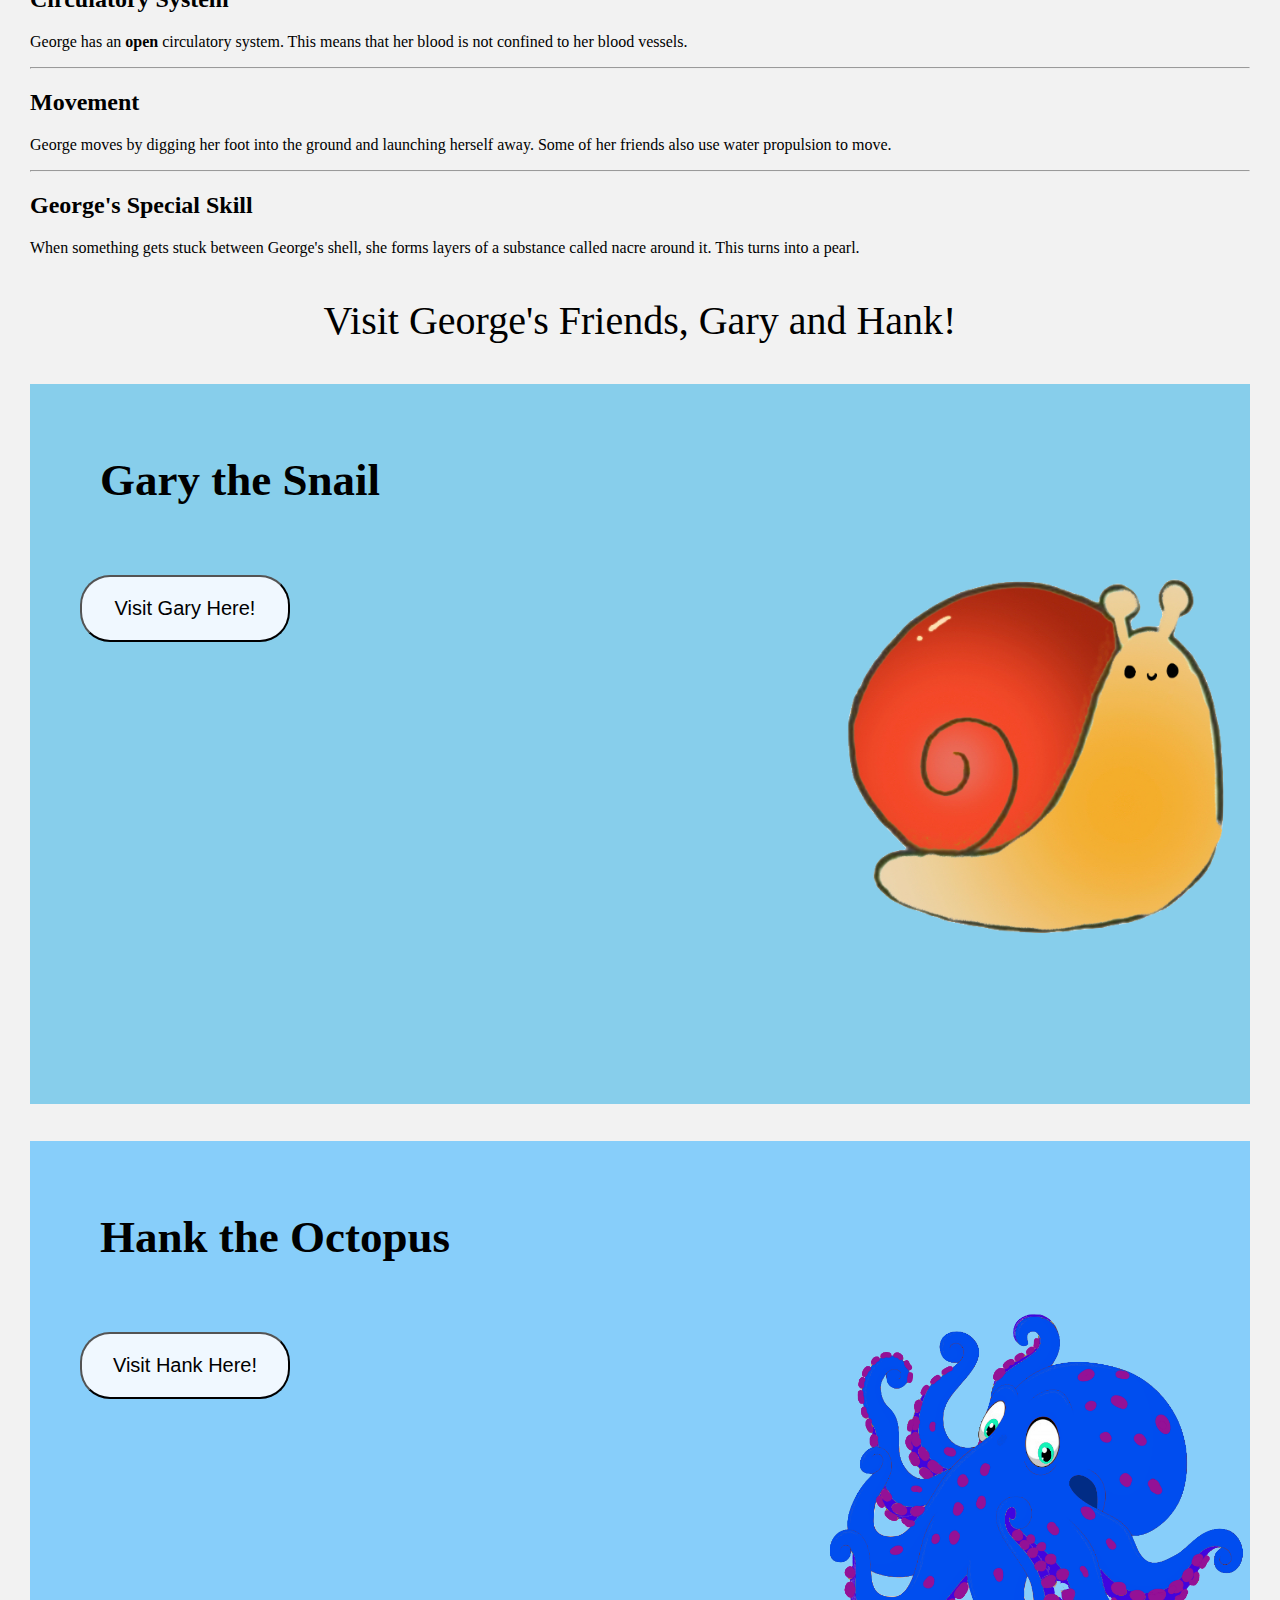
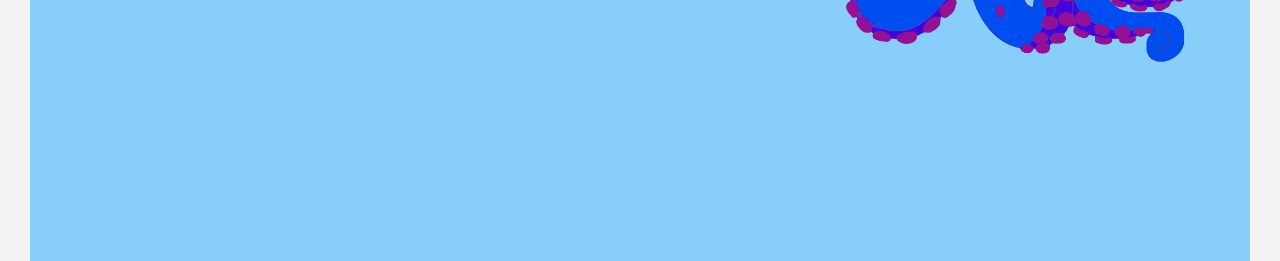
<file: george.html>
<head>
    <link rel="stylesheet" type="text/css" href="home.css">
    
    <div class="buttons">
        <a class="menu" href="index.html">Home</a>
        <a class="menu" href="porifera.html">Porifera</a>
        <a class="menu" href="cnidaria.html">Cnidaria</a>
        <a class="menu" href="platyhelminthes.html">Platyhelminthes</a>
        <a class="menu" href="nematoda.html">Nematoda</a>
        <a class="menu" href="annelida.html">Annelida</a>
        <a class="menu select" href="mollusks.html">Mollusks</a>
    </div>
    
    <div style="text-align: center;">
        <h6 class="heading">THE ORGANIZATION OF ANIMALS</h6>
        <br/>
        <sub>By Anaya Batish</sub>
    </div>
    
    
    
    
    <h5 class="subtitle">George the Clam (Bivalve)</h5>
    <title>George | Animals | Anaya</title>
</head>

<body class="body" style="margin-left: 30; margin-right: 30;">

    <img src="bivalve.png" style="width: 100%;">
    
    <div>
        <hr>
        <h2  class="sections">Foot Type</h2>
        <p class="stuff">George has a long foot that helps her move around by digging. Her foot can also be used as an anchor to keep her in the same place.</p>
    
    </div>
    <div>
        <hr>
        <h2 class="sections">Environment</h2>
        <p class="stuff">George lives in the ocean, by the ocean floor. She sometimes buries herself under the sand. George's family lives mostly in the water, but she does have some cousins who live in other moist environments.</p>
        
    </div>
    <div>
        <hr>
        <h2 class="sections">Shell Type</h2>
        <p class="stuff">George's mantle forms two shells. These two shells are a special characteristic of her family, bivalves.</p>
        
    </div>
    <div>
        <hr>
        <h2  class="sections">Circulatory System</h2>
        <p class="stuff">George has an <b>open</b> circulatory system. This means that her blood is not confined to her blood vessels.</p>
    </div>
    <div>
        <hr>
        <h2  class="sections">Movement</h2>
        <p class="stuff">George moves by digging her foot into the ground and launching herself away. Some of her friends also use water propulsion to move.</p>
    
    </div>
    <div>
        <hr>
        <h2  class="sections">George's Special Skill</h2>
        <p class="stuff">When something gets stuck between George's shell, she forms layers of a substance called nacre around it. This turns into a pearl.</p>
    
    </div>
    <p class="topy">Visit George's Friends, Gary and Hank!</p>
    <div class="mback" style="background-color: skyblue;">
        <h2  class="mtitle">Gary the Snail</h2>
        <div  style="width: 20%; float: left;">
            <p class="stuff" style="width: 20%; float: left;"></p>
            
            <a href="gary.html"><button class="mascot">Visit Gary Here!</button></a>
            
        </div>
        
        
        <img src="gastropod.png" style="float: right; padding-left: 20%; width: 35%; margin: 0;">
    
    </div>
    <div class="mback" style="background-color: lightskyblue;">
        <h2  class="mtitle">Hank the Octopus</h2>
        <div  style="width: 20%; float: left;">
            <p class="stuff" style="width: 20%; float: left;"></p>
            
            <a href="hank.html"><button class="mascot">Visit Hank Here!</button></a>
            
        </div>
        
        
        <img src="cephalopod.png" style="float: right; padding-left: 20%; width: 35%; margin: 0;">
    
    </div>
    
    
</body>
</file>
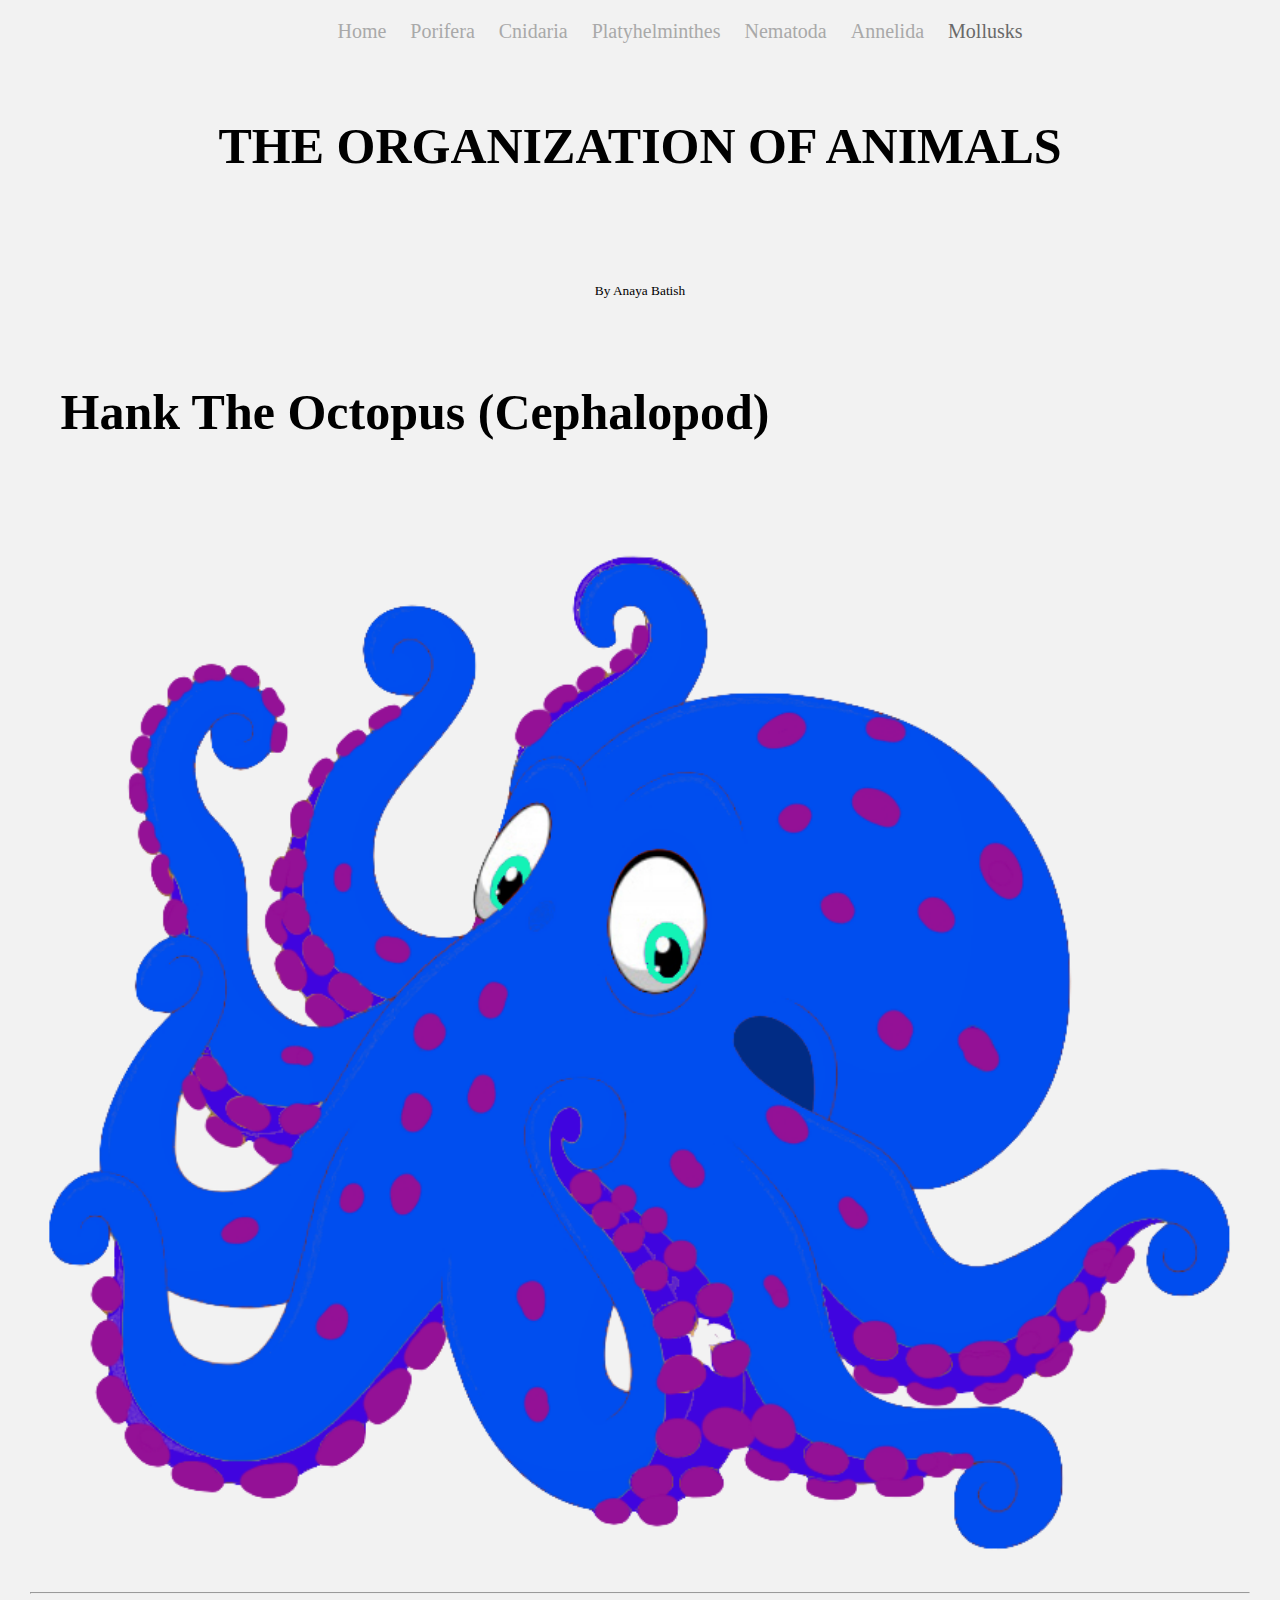
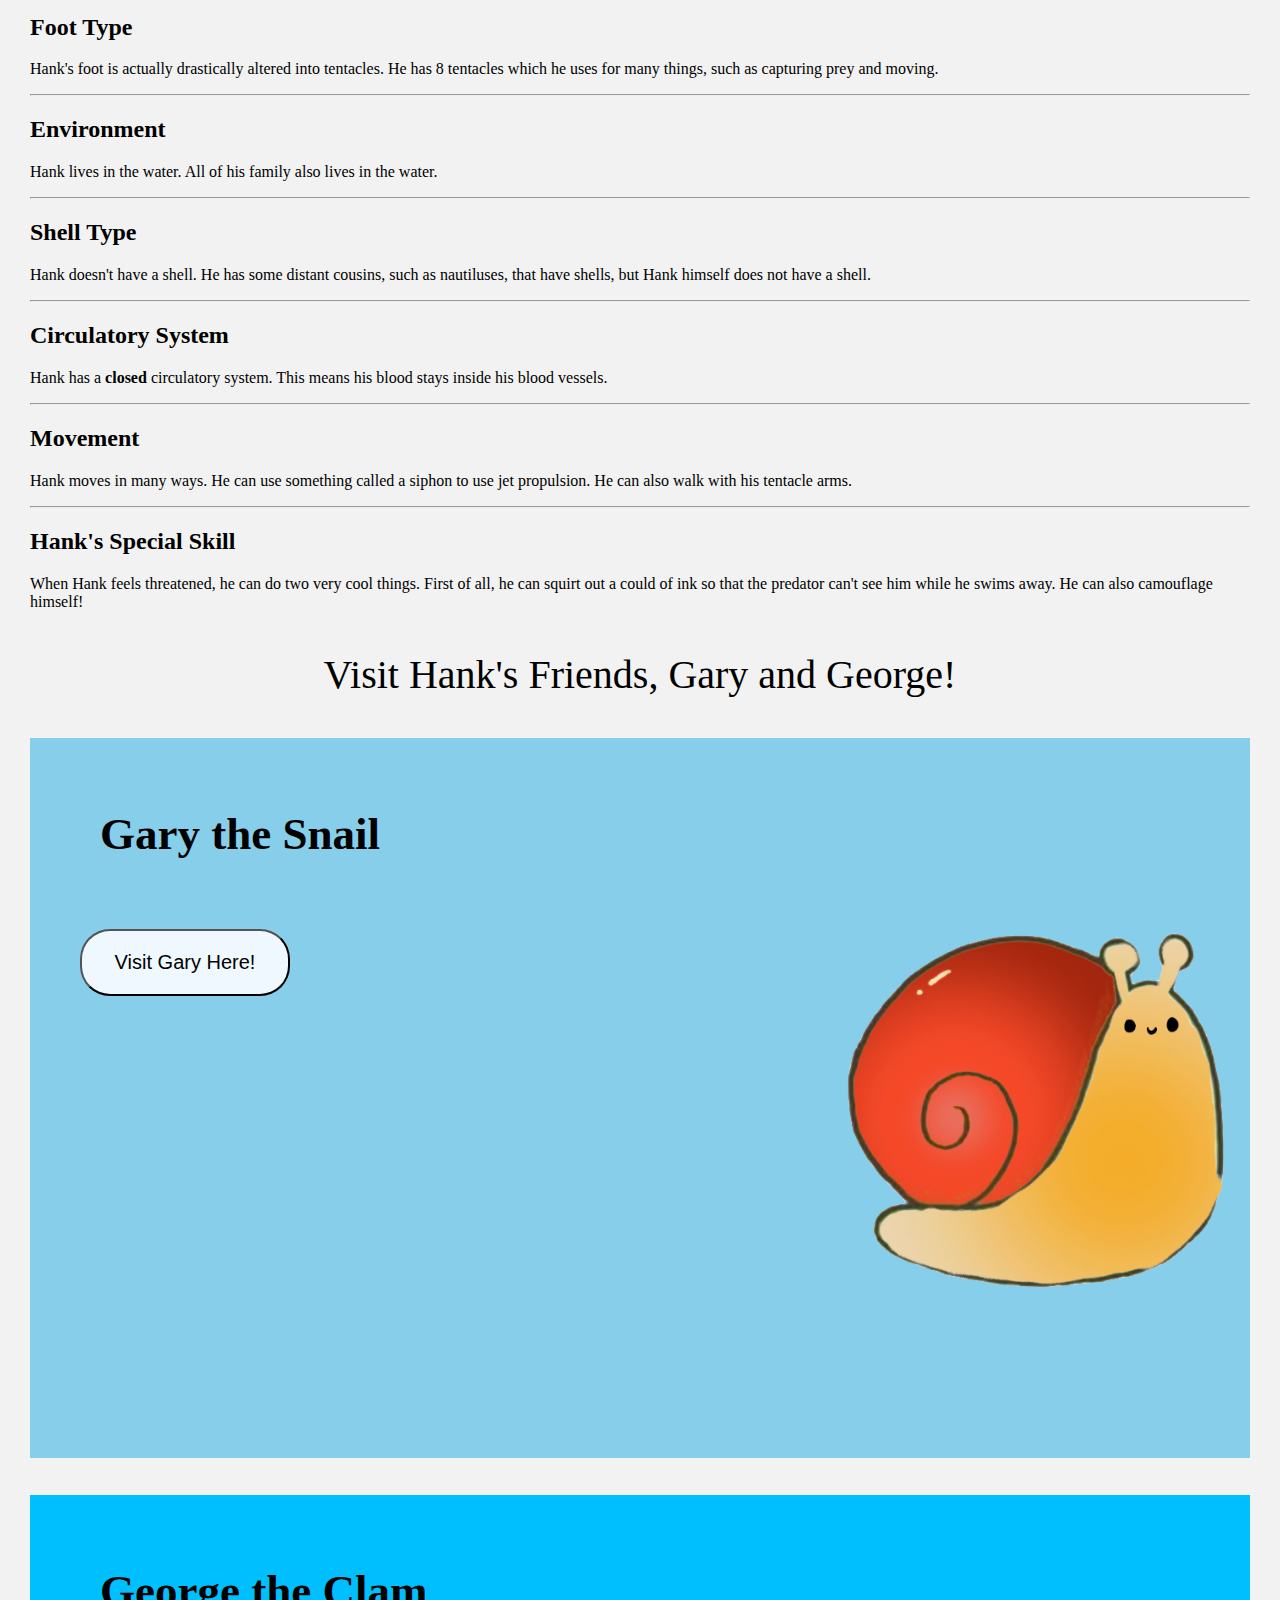
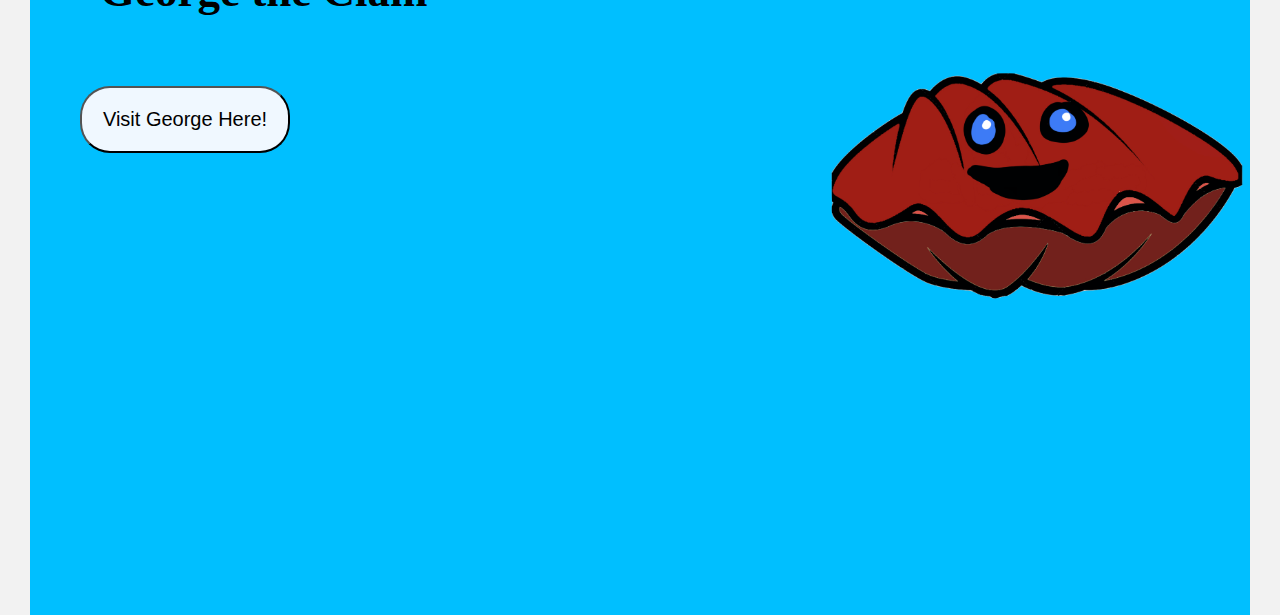
<file: hank.html>
<head>
    <link rel="stylesheet" type="text/css" href="home.css">
    
    <div class="buttons">
        <a class="menu" href="index.html">Home</a>
        <a class="menu" href="porifera.html">Porifera</a>
        <a class="menu" href="cnidaria.html">Cnidaria</a>
        <a class="menu" href="platyhelminthes.html">Platyhelminthes</a>
        <a class="menu" href="nematoda.html">Nematoda</a>
        <a class="menu" href="annelida.html">Annelida</a>
        <a class="menu select" href="mollusks.html">Mollusks</a>
    </div>
    
    <div style="text-align: center;">
        <h6 class="heading">THE ORGANIZATION OF ANIMALS</h6>
        <br/>
        <sub>By Anaya Batish</sub>
    </div>
    
    
    
    
    <h5 class="subtitle">Hank the Octopus (Cephalopod)</h5>
    <title>Hank | Animals | Anaya</title>
</head>

<body class="body" style="margin-left: 30; margin-right: 30;">

    <img src="cephalopod.png" style="width: 100%;">
    
    
    <div>
        <hr>
        <h2  class="sections">Foot Type</h2>
        <p class="stuff">Hank's foot is actually drastically altered into tentacles. He has 8 tentacles which he uses for many things, such as capturing prey and moving.</p>
    
    </div>
    <div>
        <hr>
        <h2 class="sections">Environment</h2>
        <p class="stuff">Hank lives in the water. All of his family also lives in the water.</p>
        
    </div>
    <div>
        <hr>
        <h2 class="sections">Shell Type</h2>
        <p class="stuff">Hank doesn't have a shell. He has some distant cousins, such as nautiluses, that have shells, but Hank himself does not have a shell.</p>
        
    </div>
    <div>
        <hr>
        <h2  class="sections">Circulatory System</h2>
        <p class="stuff">Hank has a <b>closed</b> circulatory system. This means his blood stays inside his blood vessels.</p>
    </div>
    <div>
        <hr>
        <h2  class="sections">Movement</h2>
        <p class="stuff">Hank moves in many ways. He can use something called a siphon to use jet propulsion. He can also walk with his tentacle arms.</p>
    
    </div>
    <div>
        <hr>
        <h2  class="sections">Hank's Special Skill</h2>
        <p class="stuff">When Hank feels threatened, he can do two very cool things. First of all, he can squirt out a could of ink so that the predator can't see him while he swims away. He can also camouflage himself!</p>
    
    </div>
    <p class="topy">Visit Hank's Friends, Gary and George!</p>
    <div class="mback" style="background-color: skyblue;">
        <h2  class="mtitle">Gary the Snail</h2>
        <div  style="width: 20%; float: left;">
            <p class="stuff" style="width: 20%; float: left;"></p>
            
            <a href="gary.html"><button class="mascot">Visit Gary Here!</button></a>
            
        </div>
        
        
        <img src="gastropod.png" style="float: right; padding-left: 20%; width: 35%; margin: 0;">
    
    </div>
    <div class="mback" style="background-color: deepskyblue;">
        <h2  class="mtitle">George the Clam</h2>
        <div  style="width: 20%; float: left;">
            <p class="stuff" style="width: 20%; float: left;"></p>
            
            <a href="george.html"><button class="mascot">Visit George Here!</button></a>
            
        </div>
        
        
        <img src="bivalve.png" style="float: right; padding-left: 20%; width: 35%; margin: 0;">
    
    </div>
    
    
</body>
</file>
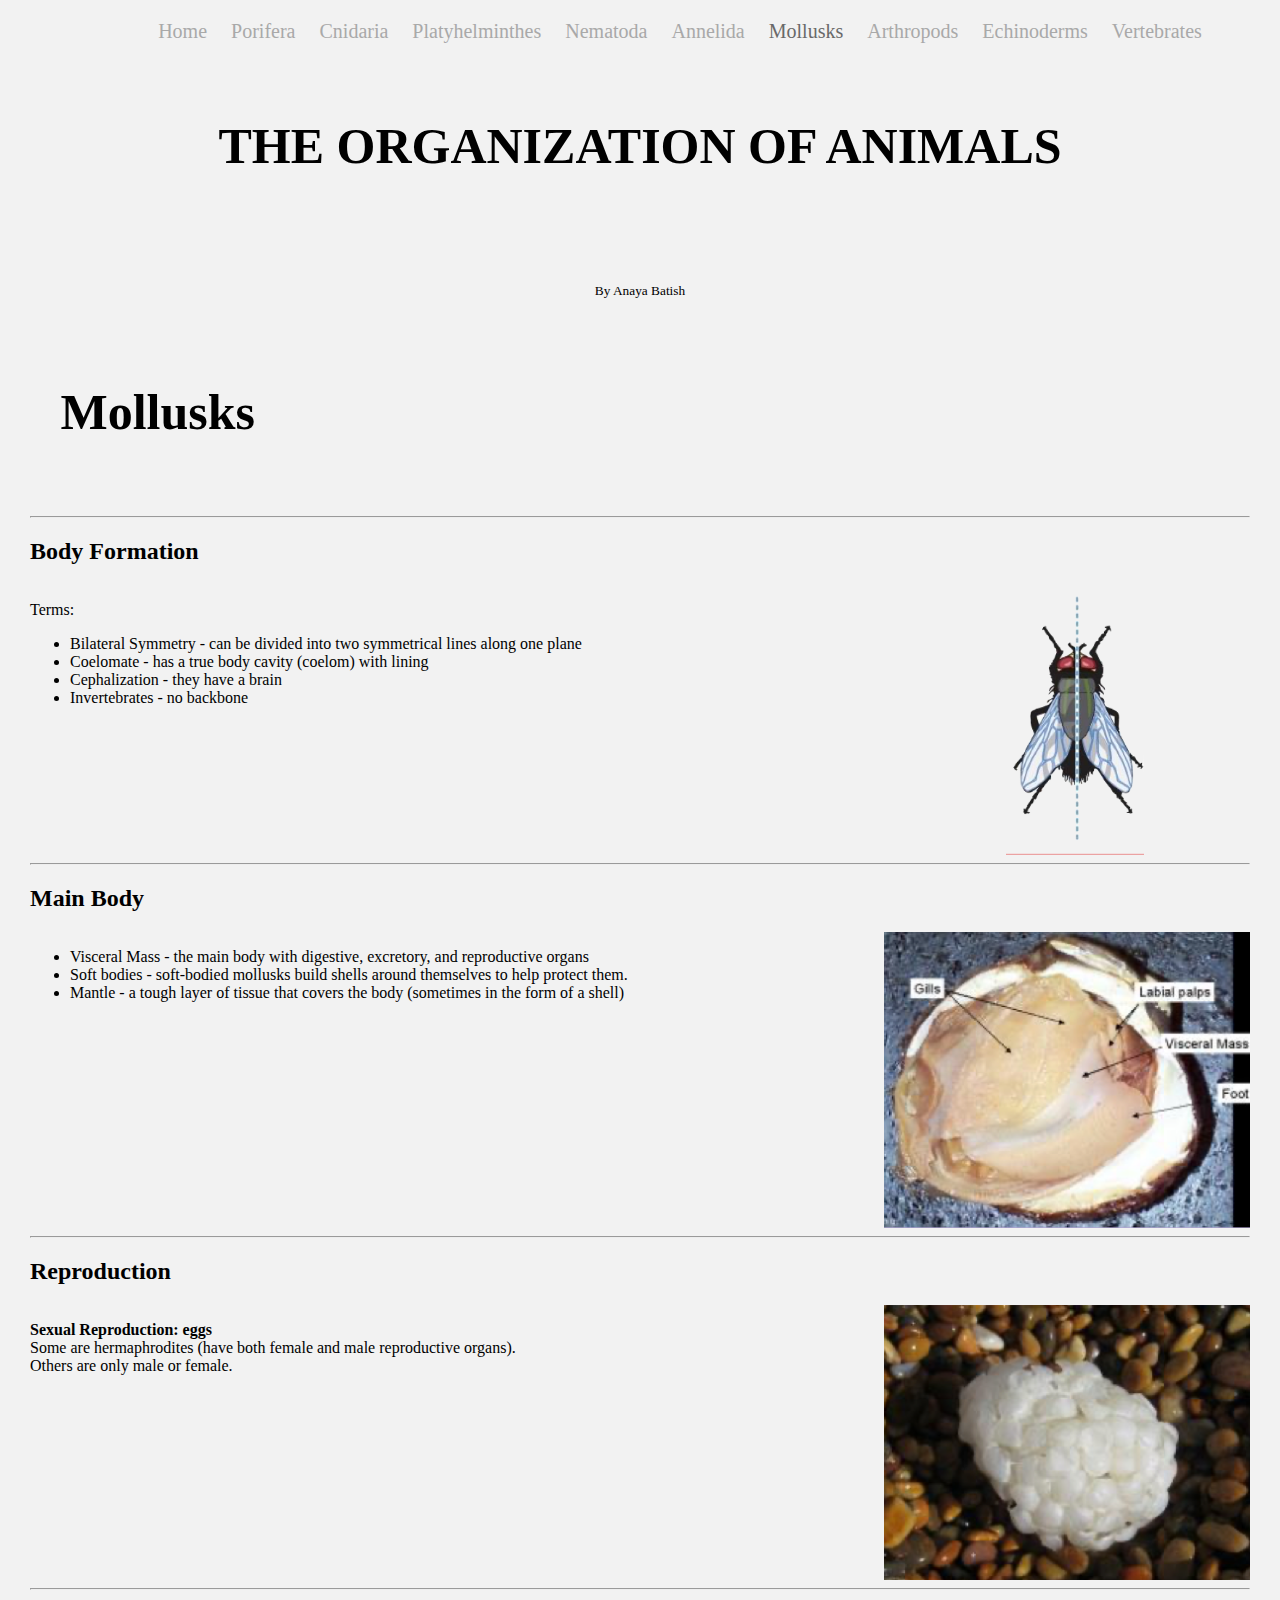
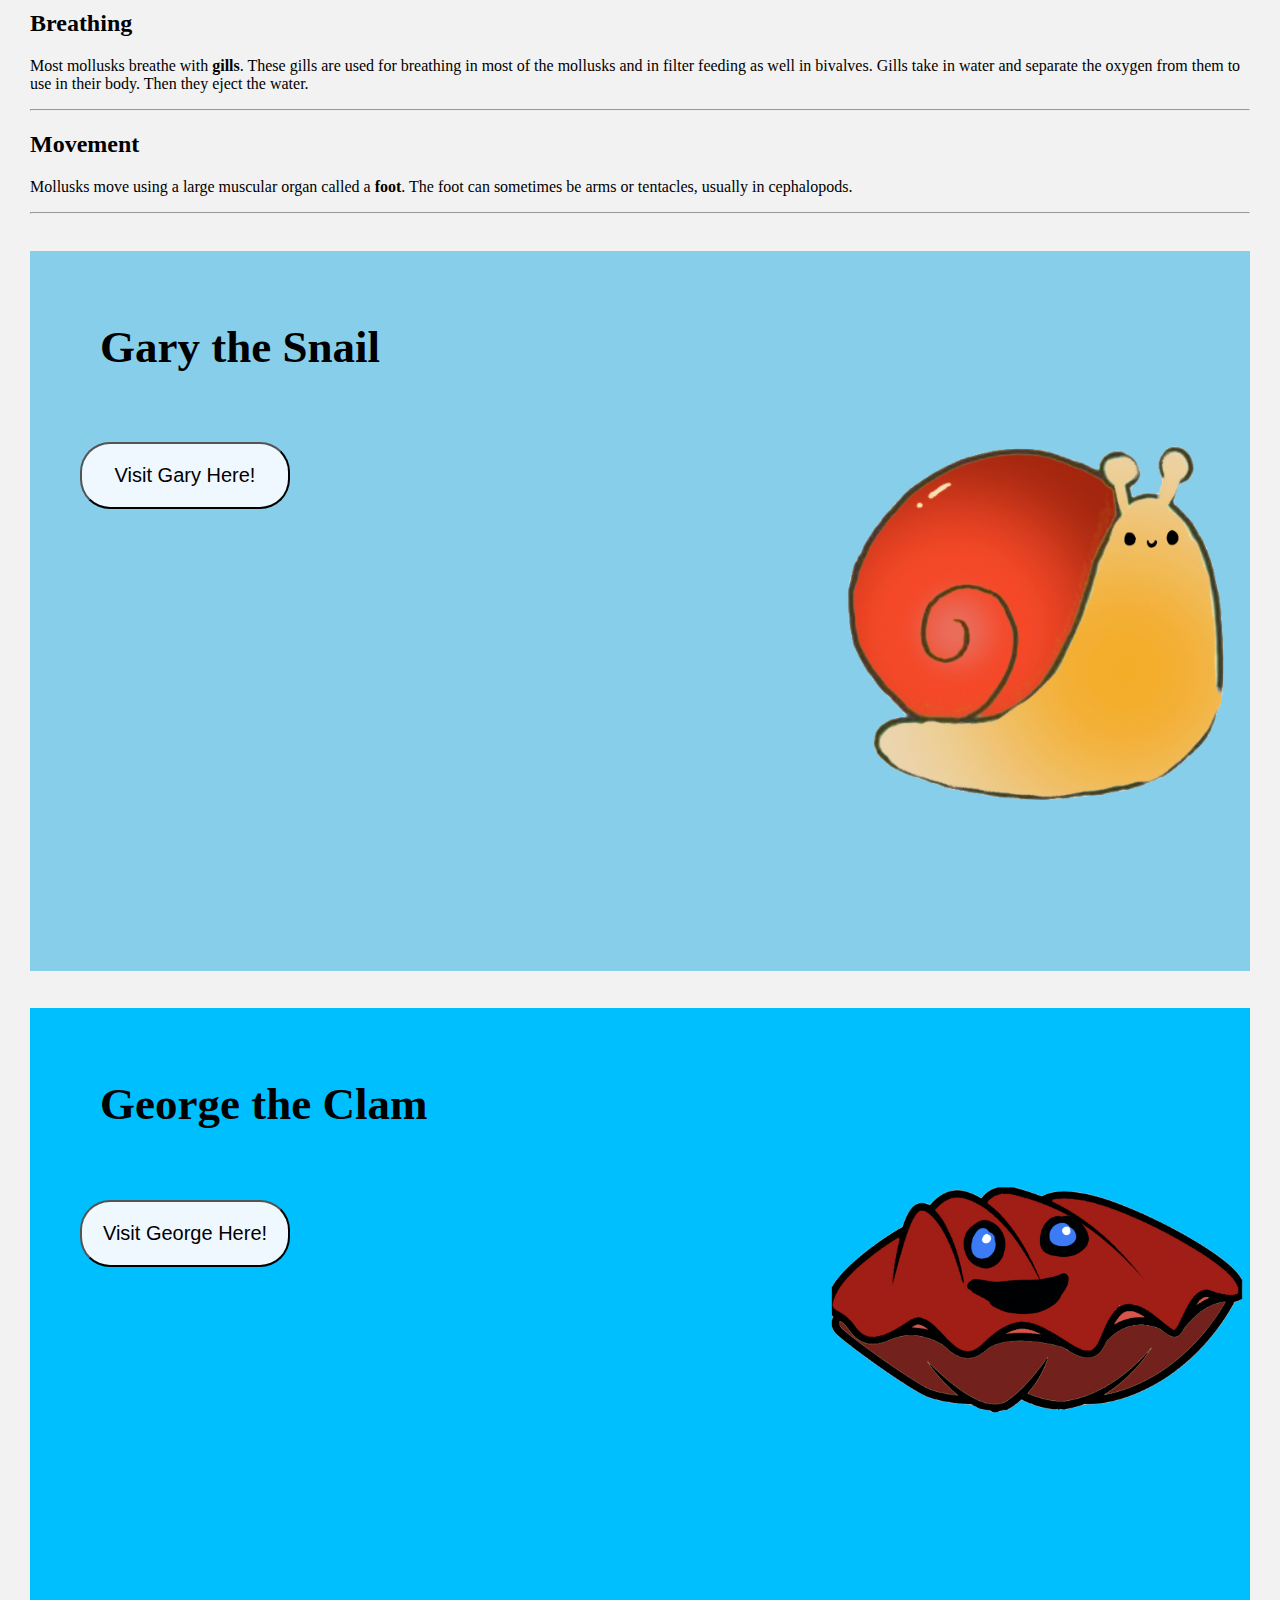
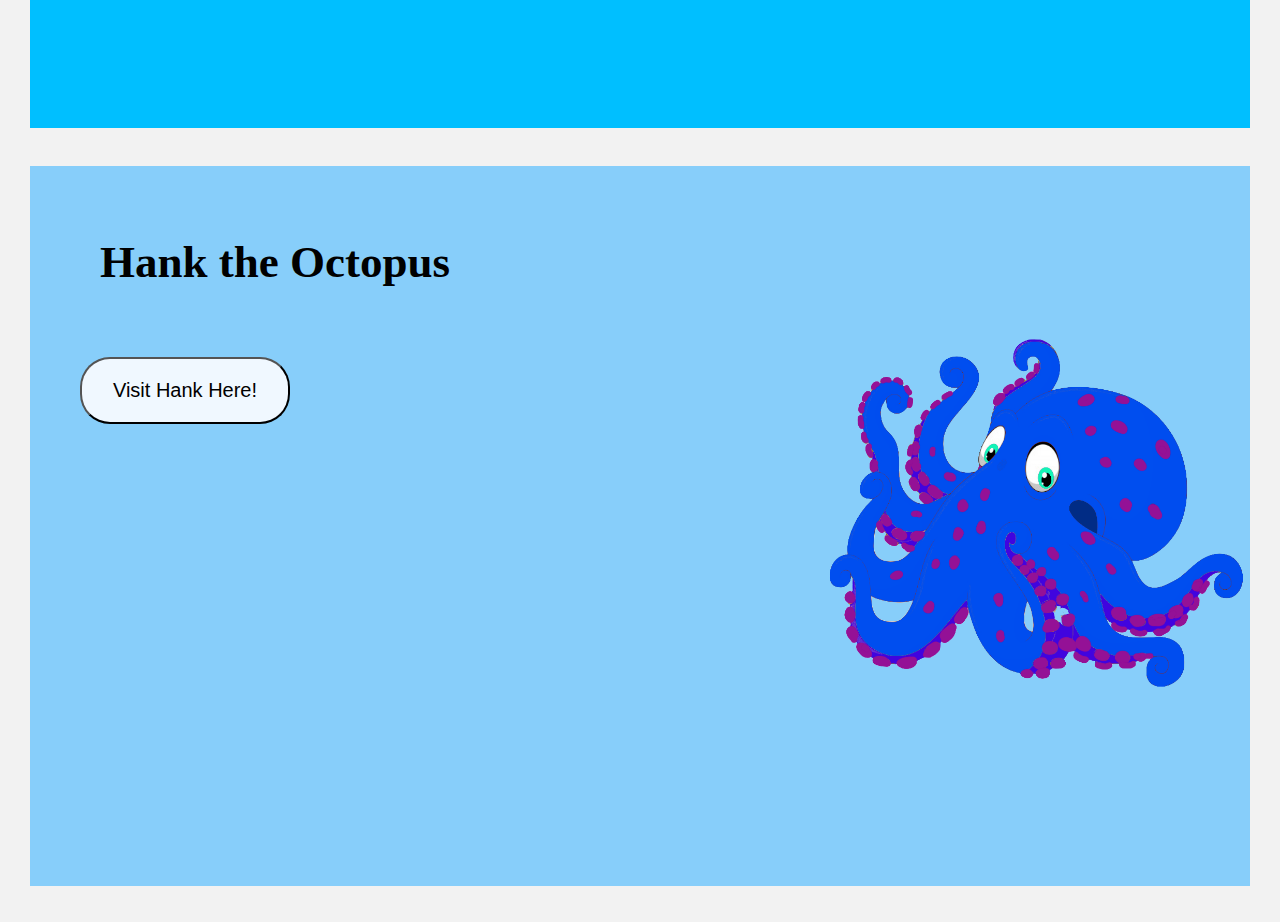
<file: mollusks.html>
<head>
    <link rel="stylesheet" type="text/css" href="home.css">
    
    <div class="buttons">
        <a class="menu" href="index.html">Home</a>
        <a class="menu" href="porifera.html">Porifera</a>
        <a class="menu" href="cnidaria.html">Cnidaria</a>
        <a class="menu" href="platyhelminthes.html">Platyhelminthes</a>
        <a class="menu" href="nematoda.html">Nematoda</a>
        <a class="menu" href="annelida.html">Annelida</a>
        <a class="menu select" href="mollusks.html">Mollusks</a>
        <a class="menu" href="arthropods.html">Arthropods</a>
        <a class="menu" href="echinoderm.html">Echinoderms</a>
        <a class="menu" href="vertebrate.html">Vertebrates</a>
    </div>
    
    <div style="text-align: center;">
        <h6 class="heading">THE ORGANIZATION OF ANIMALS</h6>
        <br/>
        <sub>By Anaya Batish</sub>
    </div>
    
    
    
    
    <h5 class="subtitle">Mollusks</h5>
    <title>Mollusks | Animals | Anaya</title>
</head>





<body class="body" style="margin-left: 30; margin-right: 30;">

    <div>
        <hr>
        <h2  class="sections">Body Formation</h2>
        <div  style="width: 50%; float: left;" class="stuff">
        <p class="stuff">Terms:</p>
        <ul class="stuff">
            <li>Bilateral Symmetry - can be divided into two symmetrical lines along one plane</li>
            <li>Coelomate - has a true body cavity (coelom) with lining</li>
            <li>Cephalization - they have a brain</li>
            <li>Invertebrates - no backbone</li>
        </ul>
        </div>
        <img src="molbf.png" style="padding-left: 30%; height: 30%">
    
    </div>
    <div>
        <hr>
        <h2 class="sections">Main Body</h2>
        <div style="width: 50%; float: left;" class="stuff">
            <ul>
                <li>Visceral Mass - the main body with digestive, excretory, and reproductive organs</li>
                <li>Soft bodies - soft-bodied mollusks build shells around themselves to help protect them.</li>
                <li>Mantle - a tough layer of tissue that covers the body (sometimes in the form of a shell)</li>
            </ul>
        </div>
        <img src="molbod.png" style="padding-left: 20%; width: 30%">
    </div>
    <div>
        <hr>
        <h2 class="sections">Reproduction</h2>
        <div style="width: 50%; float: left;">
        <p class="stuff"><b>Sexual Reproduction: eggs</b> <br> Some are hermaphrodites (have both female and male reproductive organs). <br> Others are only male or female.</p>
         </div>   
        <img src="molrep.png" style="padding-left: 20%; width: 30%">
    </div>
    <div>
        <hr>
        <h2  class="sections">Breathing</h2>
        <p class="stuff">Most mollusks breathe with <b>gills</b>. These gills are used for breathing in most of the mollusks and in filter feeding as well in bivalves. Gills take in water and separate the oxygen from them to use in their body. Then they eject the water.</p>
    </div>
    <div>
        <hr>
        <h2  class="sections">Movement</h2>
        <p class="stuff">Mollusks move using a large muscular organ called a <b>foot</b>. The foot can sometimes be arms or tentacles, usually in cephalopods.</p>
        <hr>
    
    </div>
    
    
    
    
    
    <div class="mback" style="background-color: skyblue;">
        <h2  class="mtitle">Gary the Snail</h2>
        <div  style="width: 20%; float: left;">
            <p class="stuff" style="width: 20%; float: left;"></p>
            
            <a href="gary.html"><button class="mascot">Visit Gary Here!</button></a>
            
        </div>
        
        
        <img src="gastropod.png" style="float: right; padding-left: 20%; width: 35%; margin: 0;">
    
    </div>
    <div class="mback" style="background-color: deepskyblue;">
        <h2  class="mtitle">George the Clam</h2>
        <div  style="width: 20%; float: left;">
            <p class="stuff" style="width: 20%; float: left;"></p>
            
            <a href="george.html"><button class="mascot">Visit George Here!</button></a>
            
        </div>
        
        
        <img src="bivalve.png" style="float: right; padding-left: 20%; width: 35%; margin: 0;">
    
    </div>
    <div class="mback" style="background-color: lightskyblue;">
        <h2  class="mtitle">Hank the Octopus</h2>
        <div  style="width: 20%; float: left;">
            <p class="stuff" style="width: 20%; float: left;"></p>
            
            <a href="hank.html"><button class="mascot">Visit Hank Here!</button></a>
            
        </div>
        
        
        <img src="cephalopod.png" style="float: right; padding-left: 20%; width: 35%; margin: 0;">
    
    </div>
    
    <br>
    <br>
</body>
</file>
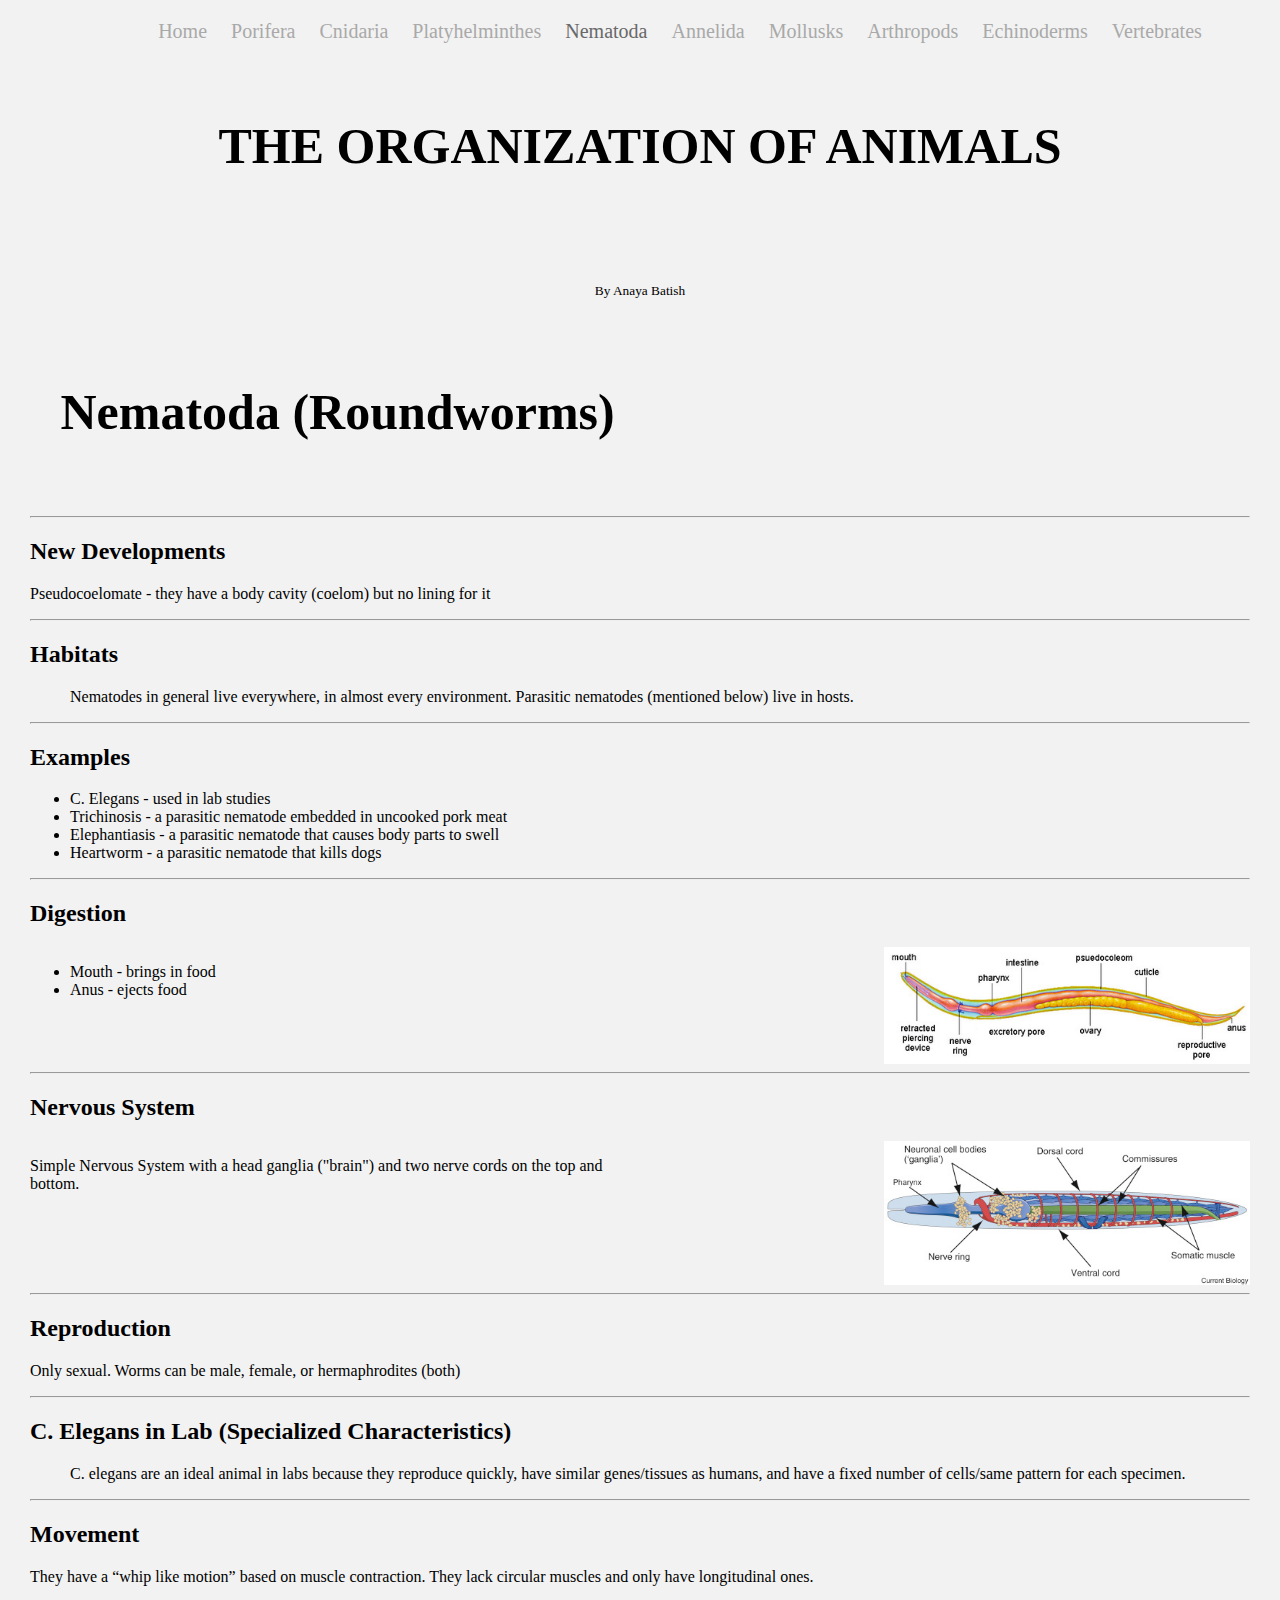
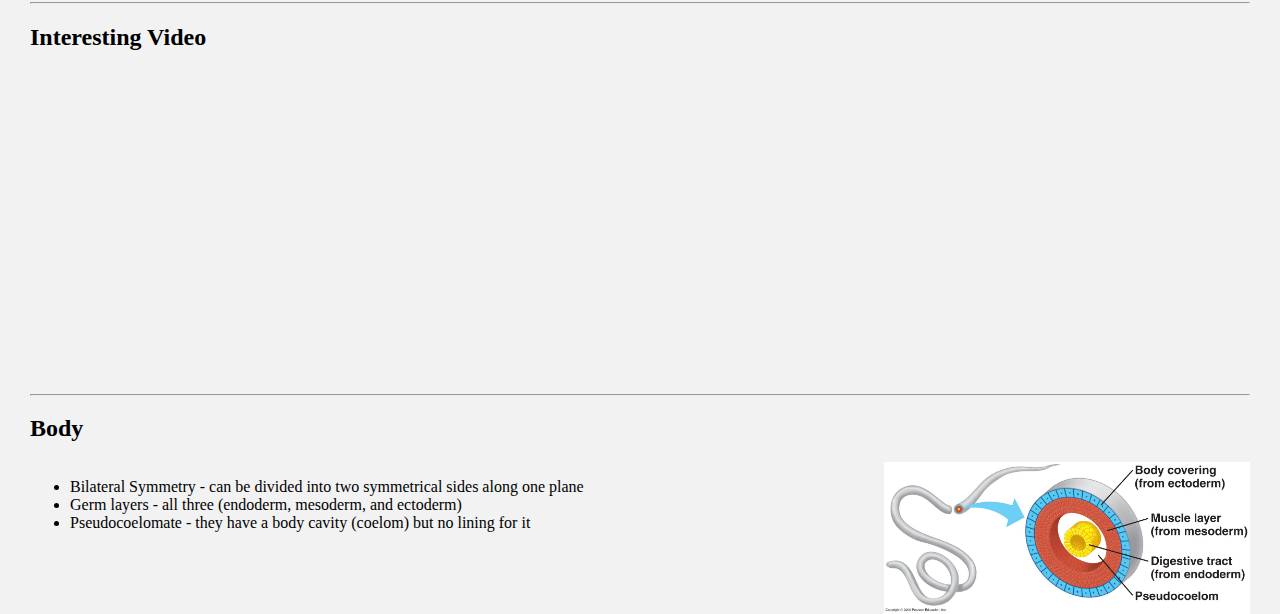
<file: nematoda.html>
<head>
    <link rel="stylesheet" type="text/css" href="home.css">
    
    <div class="buttons">
        <a class="menu" href="index.html">Home</a>
        <a class="menu" href="porifera.html">Porifera</a>
        <a class="menu" href="cnidaria.html">Cnidaria</a>
        <a class="menu" href="platyhelminthes.html">Platyhelminthes</a>
        <a class="menu select">Nematoda</a>
        <a class="menu" href="annelida.html">Annelida</a>
        <a class="menu" href="mollusks.html">Mollusks</a>
        <a class="menu" href="arthropods.html">Arthropods</a>
        <a class="menu" href="echinoderm.html">Echinoderms</a>
        <a class="menu" href="vertebrate.html">Vertebrates</a>
    </div>
    
    <div style="text-align: center;">
        <h6 class="heading">THE ORGANIZATION OF ANIMALS</h6>
        <br/>
        <sub>By Anaya Batish</sub>
    </div>
    
    
    
    
    <h5 class="subtitle">Nematoda (Roundworms)</h5>
    <title>Nematoda | Animals | Anaya</title>
</head>




<body class="body" style="margin-left: 30; margin-right: 30;">
    
    
    <div>
        <hr>
        <h2 class="sections">New Developments</h2>
            <p class="stuff">Pseudocoelomate - they have a body cavity (coelom) but no lining for it</p>
        
    </div>
    <div>
        <hr>
        <h2 class="sections">Habitats</h2>
        <ul>
            Nematodes in general live everywhere, in almost every environment.
            Parasitic nematodes (mentioned below) live in hosts.
        </ul>
    </div>
    <div>
        <hr>
        <h2 class="sections">Examples</h2>
        <ul>
            <li>C. Elegans - used in lab studies</li>
            <li>Trichinosis - a parasitic nematode embedded in uncooked pork meat</li>
            <li>Elephantiasis - a parasitic nematode that causes body parts to swell</li>
            <li>Heartworm - a parasitic nematode that kills dogs</li>
        </ul>
    </div>
    <div>
        <hr>
        <h2  class="sections">Digestion</h2>
        <div style="width: 50%; float: left;">
        <ul class="stuff">
            <li>Mouth - brings in food</li>
            <li>Anus - ejects food</li>
        </ul></div>
        <img src="nemadig.jpg" style="padding-left: 20%; width: 30%">
    </div>
    
    <div>
        <hr>
        <h2  class="sections">Nervous System</h2>
        <div style="width: 50%; float: left;">
            <p class="stuff">Simple Nervous System with a head ganglia ("brain") and two nerve cords on the top and bottom.</p>
        </div>
        <img src="nemanerv.jpg" style="padding-left: 20%; width: 30%">
    </div>
    
    
    <div>
        <hr>
        <h2 class="sections">Reproduction</h2>
        <p class="stuff">Only sexual. Worms can be male, female, or hermaphrodites (both)</p>
    </div>
    
    <div>
        <hr>
        <h2  class="sections">C. Elegans in Lab (Specialized Characteristics)</h2>
        <ul class="stuff">
            C. elegans are an ideal animal in labs because they reproduce quickly, have similar genes/tissues as humans, and have a fixed number of cells/same pattern for each specimen.
        </ul>
    </div>
    <div>
        <hr>
        <h2  class="sections">Movement</h2>
        <p class="stuff">They have a “whip like motion” based on muscle contraction. They lack circular muscles and only have longitudinal ones.</p>
    
    </div>
    <div>
        <hr>
        <h2  class="sections">Interesting Video</h2>
        <iframe width="560" height="315" src="https://www.youtube.com/embed/P6i-OZVSudU" frameborder="0" allow="accelerometer; autoplay; encrypted-media; gyroscope; picture-in-picture" allowfullscreen></iframe>
        
    
    </div>
    <div>
        <hr>
        <h2  class="sections">Body</h2>
        <div style="width: 50%; float: left;">
        <ul class="stuff">
            <li>Bilateral Symmetry - can be divided into two symmetrical sides along one plane</li>
            <li>Germ layers - all three (endoderm, mesoderm, and ectoderm)</li>
            <li>Pseudocoelomate - they have a body cavity (coelom) but no lining for it</li>
        </ul>
        </div>
        <img src="nemabody.jpg" style="padding-left: 20%; width: 30%; float: left;">
    </div>
   
    
    <br>
    <br>
</body>
</file>
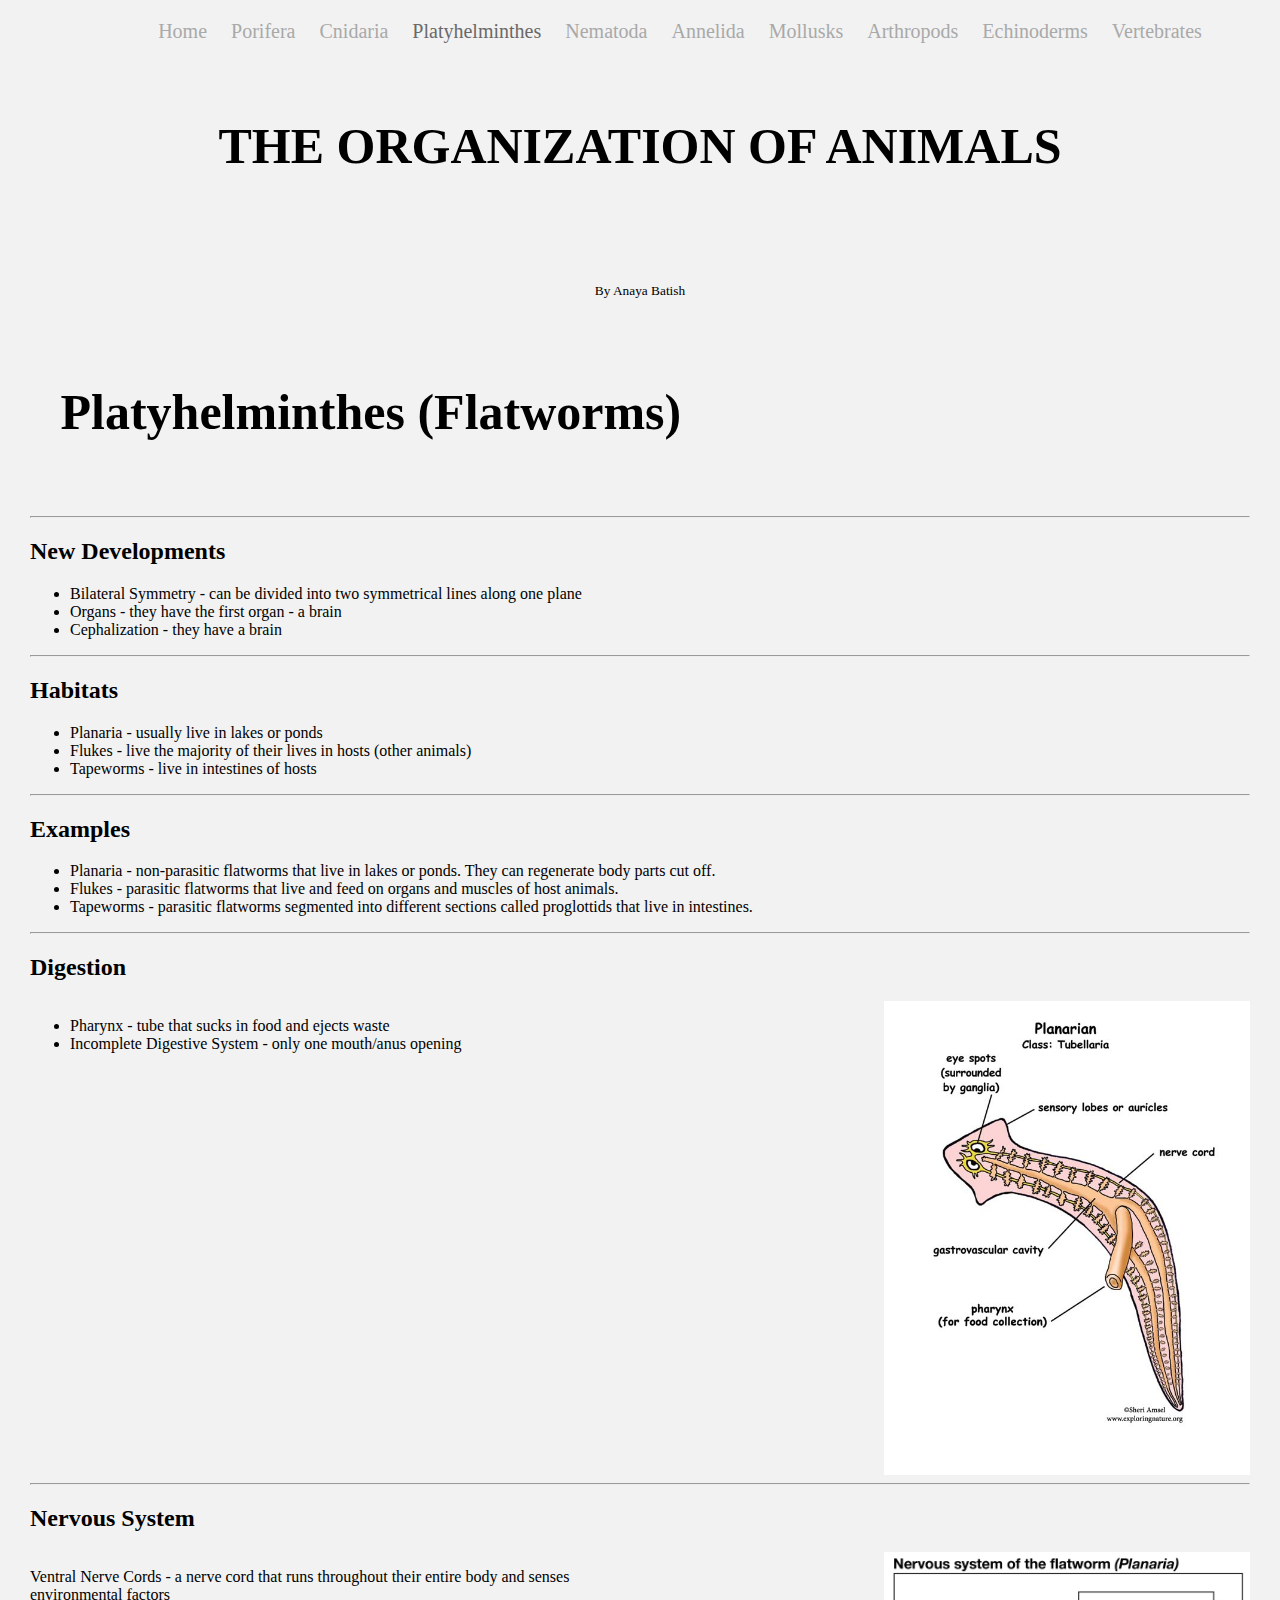
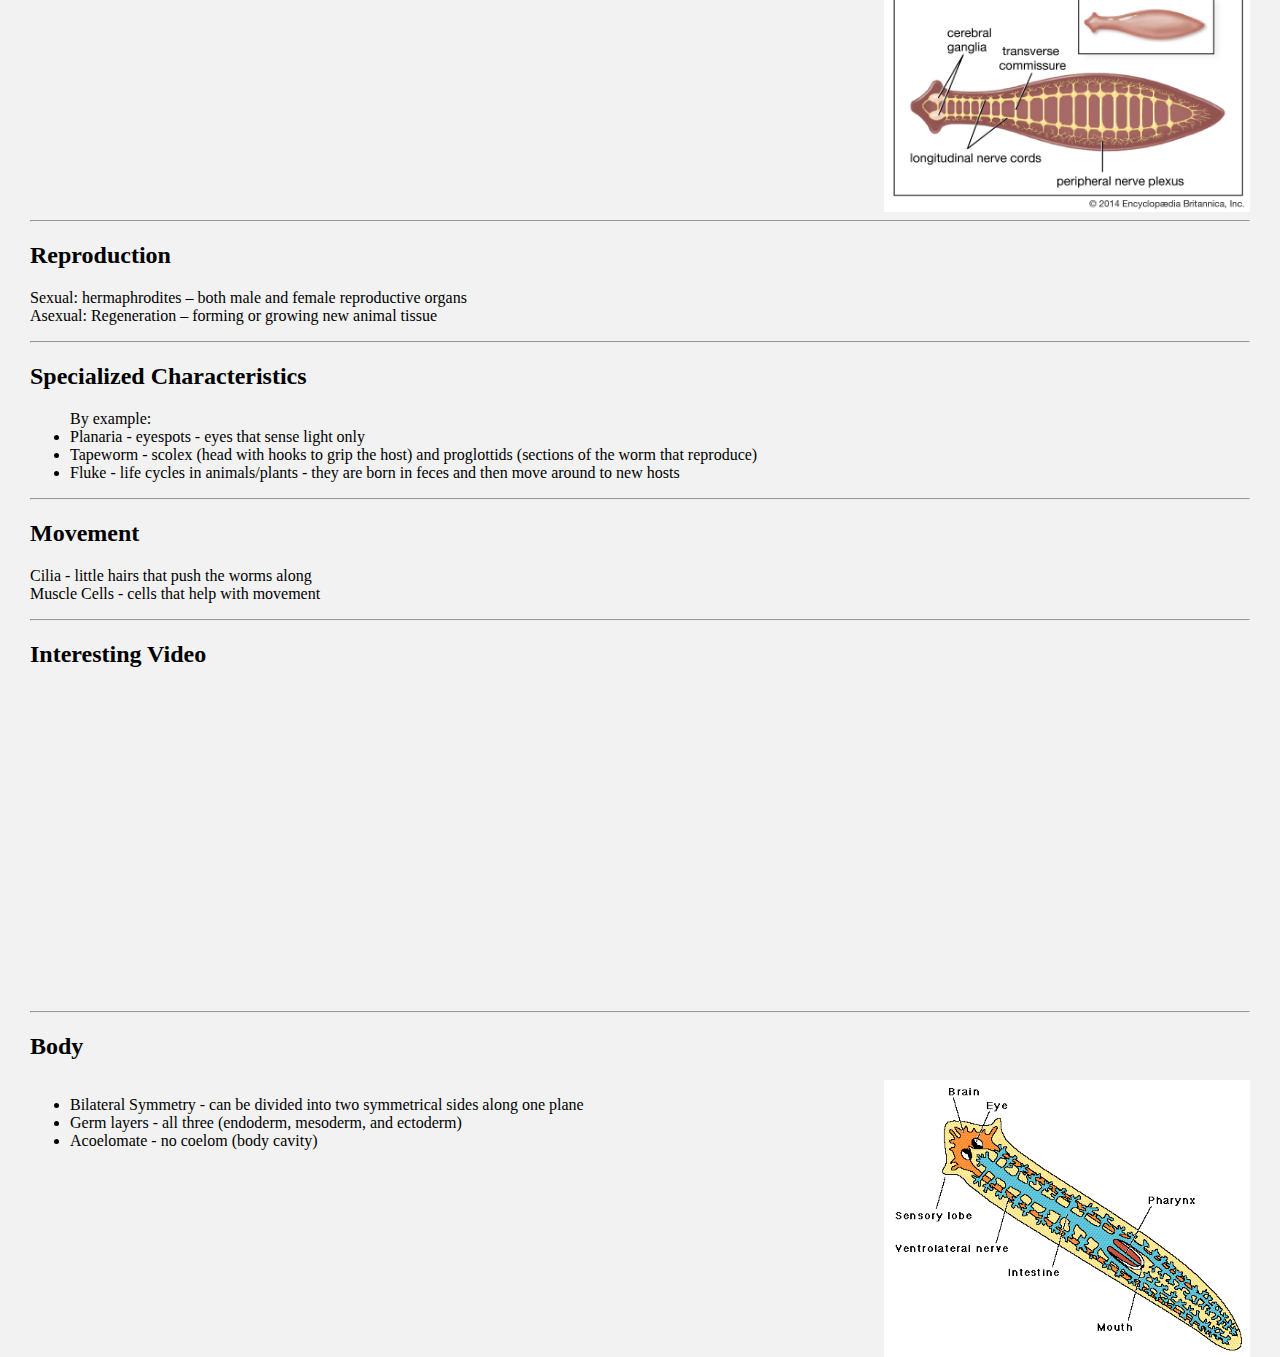
<file: platyhelminthes.html>
<head>
    <link rel="stylesheet" type="text/css" href="home.css">
    
    <div class="buttons">
        <a class="menu" href="index.html">Home</a>
        <a class="menu" href="porifera.html">Porifera</a>
        <a class="menu" href="cnidaria.html">Cnidaria</a>
        <a class="menu select">Platyhelminthes</a>
        <a class="menu" href="nematoda.html">Nematoda</a>
        <a class="menu" href="annelida.html">Annelida</a>
        <a class="menu" href="mollusks.html">Mollusks</a>
        <a class="menu" href="arthropods.html">Arthropods</a>
        <a class="menu" href="echinoderm.html">Echinoderms</a>
        <a class="menu" href="vertebrate.html">Vertebrates</a>
    </div>
    
    <div style="text-align: center;">
        <h6 class="heading">THE ORGANIZATION OF ANIMALS</h6>
        <br/>
        <sub>By Anaya Batish</sub>
    </div>
    
    
    
    
    <h5 class="subtitle">Platyhelminthes (Flatworms)</h5>
    <title>Platyhelminthes | Animals | Anaya</title>
</head>





<body class="body" style="margin-left: 30; margin-right: 30;">
    
    
    <div>
        <hr>
        <h2 class="sections">New Developments</h2>
        <ul>
            <li>Bilateral Symmetry - can be divided into two symmetrical lines along one plane</li>
            <li>Organs - they have the first organ - a brain</li>
            <li>Cephalization - they have a brain</li>
        </ul>
    </div>
    <div>
        <hr>
        <h2 class="sections">Habitats</h2>
        <ul>
            <li>Planaria - usually live in lakes or ponds</li>
            <li>Flukes - live the majority of their lives in hosts (other animals)</li>
            <li>Tapeworms - live in intestines of hosts</li>
        </ul>
    </div>
    <div>
        <hr>
        <h2 class="sections">Examples</h2>
        <ul>
            <li>Planaria - non-parasitic flatworms that live in lakes or ponds. They can regenerate body parts cut off.</li>
            <li>Flukes - parasitic flatworms that live and feed on organs and muscles of host animals.</li>
            <li>Tapeworms - parasitic flatworms segmented into different sections called proglottids that live in intestines.</li>
        </ul>
    </div>
    <div>
        <hr>
        <h2  class="sections">Digestion</h2>
        <div style="width: 50%; float: left;">
        <ul class="stuff">
            <li>Pharynx - tube that sucks in food and ejects waste</li>
            <li>Incomplete Digestive System - only one mouth/anus opening</li>
        </ul></div>
        <img src="platy2.jpg" style="padding-left: 20%; width: 30%">
    </div>
    
    <div>
        <hr>
        <h2  class="sections">Nervous System</h2>
        <div style="width: 50%; float: left;">
            <p class="stuff">Ventral Nerve Cords - a nerve cord that runs throughout their entire body and senses environmental factors</p>
        </div>
        <img src="platy3.jpg" style="padding-left: 20%; width: 30%">
    </div>
    
    
    <div>
        <hr>
        <h2 class="sections">Reproduction</h2>
        <p class="stuff">Sexual: hermaphrodites – both male and female reproductive organs <br>
Asexual: Regeneration – forming or growing new animal tissue </p>
    </div>
    
    <div>
        <hr>
        <h2  class="sections">Specialized Characteristics</h2>
        <ul class="stuff">
            By example:
            <li>Planaria - eyespots - eyes that sense light only</li>
            <li>Tapeworm - scolex (head with hooks to grip the host) and proglottids (sections of the worm that reproduce)</li>
            <li>Fluke - life cycles in animals/plants - they are born in feces and then move around to new hosts</li>
        </ul>
    </div>
    <div>
        <hr>
        <h2  class="sections">Movement</h2>
        <p class="stuff">Cilia - little hairs that push the worms along <br> Muscle Cells - cells that help with movement</p>
    
    </div>
    <div>
        <hr>
        <h2  class="sections">Interesting Video</h2>
        <iframe width="560" height="315" src="https://www.youtube.com/embed/-fd7VrlabkM" frameborder="0" allow="accelerometer; autoplay; encrypted-media; gyroscope; picture-in-picture" allowfullscreen></iframe>
        
    
    </div>
    <div>
        <hr>
        <h2  class="sections">Body</h2>
        <div style="width: 50%; float: left;">
        <ul class="stuff">
            <li>Bilateral Symmetry - can be divided into two symmetrical sides along one plane</li>
            <li>Germ layers - all three (endoderm, mesoderm, and ectoderm)</li>
            <li>Acoelomate - no coelom (body cavity)</li>
        </ul>
        </div>
        <img src="platy1.gif" style="padding-left: 20%; width: 30%; float: left;">
    </div>
   
    
    <br>
    <br>
</body>
</file>
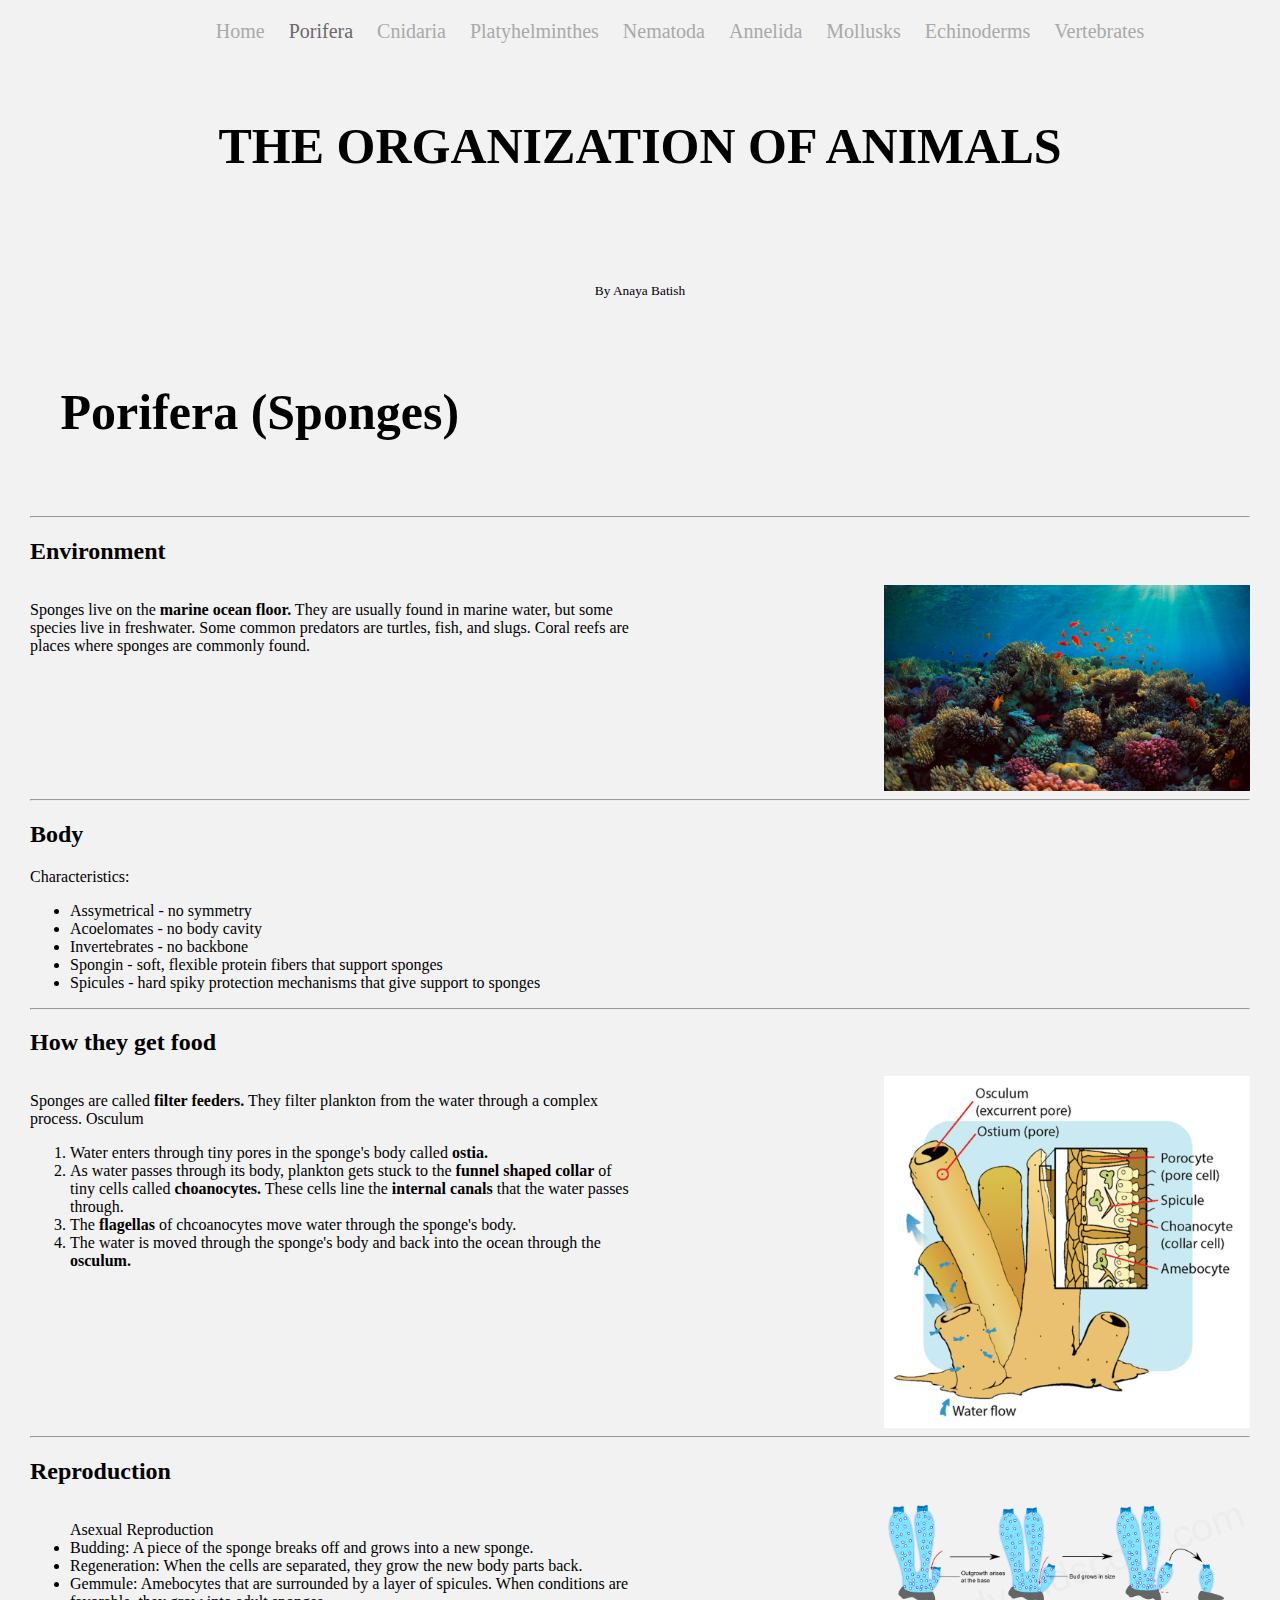
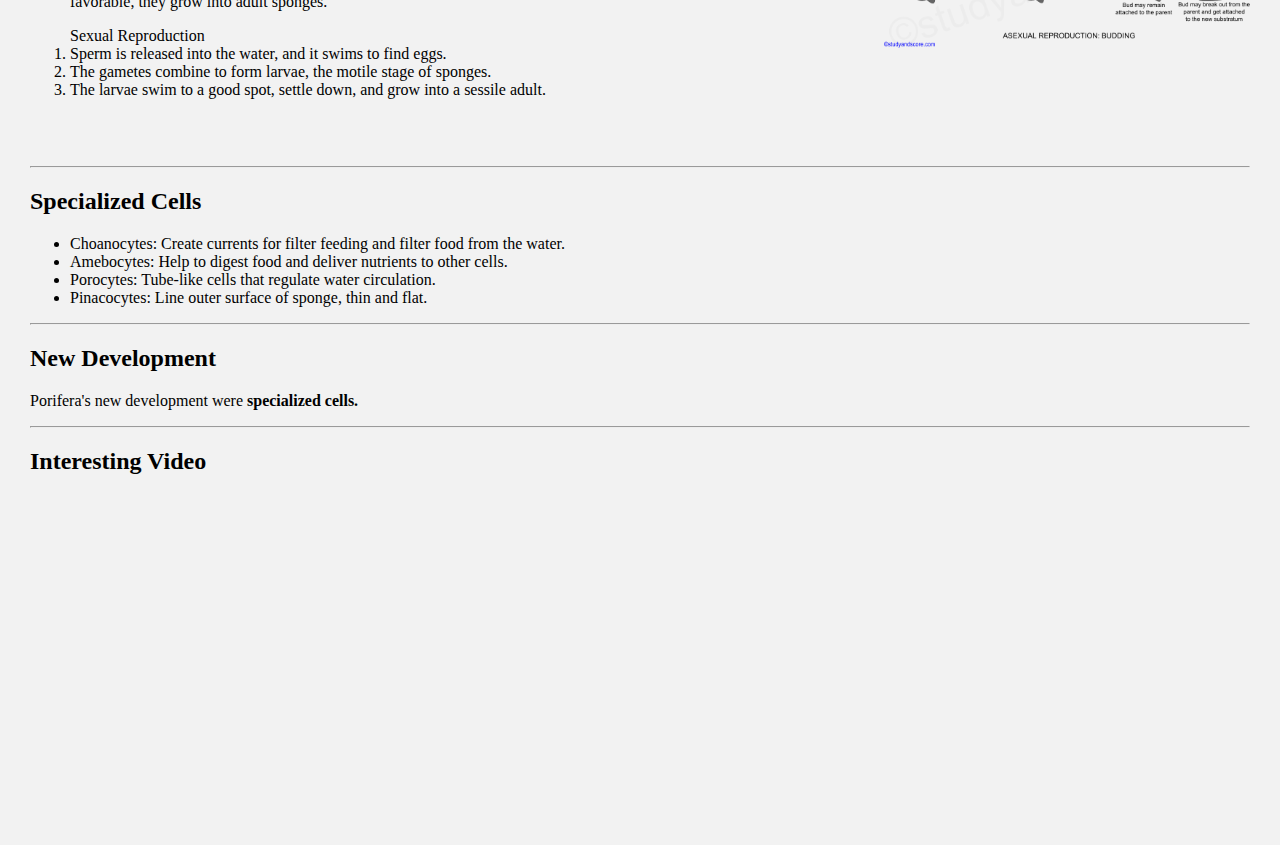
<file: porifera.html>
<head style="height: 100%">
    <link rel="stylesheet" type="text/css" href="home.css">
    
    <div class="buttons">
        <a class="menu" href="index.html">Home</a>
        <a class="menu select" href="porifera.html">Porifera</a>
        <a class="menu" href="cnidaria.html">Cnidaria</a>
        <a class="menu" href="platyhelminthes.html">Platyhelminthes</a>
        <a class="menu" href="nematoda.html">Nematoda</a>
        <a class="menu" href="annelida.html">Annelida</a>
        <a class="menu" href="mollusks.html">Mollusks</a>
        <a class="menu" href="echinoderm.html">Echinoderms</a>
        <a class="menu" href="vertebrate.html">Vertebrates</a>
    </div>
    
    <div style="text-align: center;">
        <h6 class="heading">THE ORGANIZATION OF ANIMALS</h6>
        <br/>
        <sub>By Anaya Batish</sub>
    </div>
    <h5 class="subtitle">porifera (Sponges)</h5>
    <title>Porifera | Animals | Anaya</title>
</head>



<body class="body" style="margin-left: 30; margin-right: 30;">
    
    <div>
        <hr>
        <h2 class="sections">Environment</h2>
        <p style="width: 50%; float: left;" class="stuff">Sponges live on the <b>marine ocean floor.</b> They are usually found in marine water, but some species live in freshwater. Some common predators are turtles, fish, and slugs. Coral reefs are places where sponges are commonly found.</p>
        <img src="coralreef.jpg" style="padding-left: 20%; width: 30%">
    </div>
    <div>
        <hr>
        <h2  class="sections">Body</h2>
        <p class="stuff">Characteristics:</p>
        <ul class="stuff">
            <li>Assymetrical - no symmetry</li>
            <li>Acoelomates - no body cavity</li>
            <li>Invertebrates - no backbone</li>
            <li>Spongin - soft, flexible protein fibers that support sponges</li>
            <li>Spicules - hard spiky protection mechanisms that give support to sponges</li>
        </ul>
    
    </div>
    <div>
        <hr>
        <h2 class="sections">How they get food</h2>
        <div style="width: 50%; float: left;" class="stuff">
            <p>Sponges are called <b>filter feeders.</b> They filter plankton from the water through a complex process.      Osculum</p>
            <ol>
                <li>Water enters through tiny pores in the sponge's body called <b>ostia.</b></li>
                <li>As water passes through its body, plankton gets stuck to the <b>funnel shaped collar</b> of tiny cells called <b>choanocytes.</b> These cells line the <b>internal canals</b> that the water passes through.</li>
                <li>The <b>flagellas</b> of chcoanocytes move water through the sponge's body.</li>
                <li>The water is moved through the sponge's body and back into the ocean through the <b>osculum.</b></li>
        
        
            </ol>
        </div>
        <img src="porifera2.jpeg" style="padding-left: 20%; width: 30%">
          
        
    </div>
    <div>
        <hr>
        <h2 class="sections">Reproduction</h2>
        <div style="width: 50%; float: left;">
        <ul>
            Asexual Reproduction
            <li>Budding: A piece of the sponge breaks off and grows into a new sponge.</li>
            <li>Regeneration: When the cells are separated, they grow the new body parts back.</li>
            <li>Gemmule: Amebocytes that are surrounded by a layer of spicules. When conditions are favorable, they grow into adult sponges.</li>
        </ul>
        <ol>
        Sexual Reproduction
            <li>Sperm is released into the water, and it swims to find eggs.</li>
            <li>The gametes combine to form larvae, the motile stage of sponges.</li>
            <li>The larvae swim to a good spot, settle down, and grow into a sessile adult.</li>
        </ol>
         </div>   
        <img src="porifera3.jpeg" style="padding-left: 20%; width: 30%">
    </div>
    <br>
    <br>
    <br>
    <br>
    <br>
    <br>
    <div>
        <hr>
        <h2  class="sections">Specialized Cells</h2>
        <ul class="stuff">
            <li>Choanocytes: Create currents for filter feeding and filter food from the water.</li>
            <li>Amebocytes: Help to digest food and deliver nutrients to other cells.</li>
            <li>Porocytes: Tube-like cells that regulate water circulation.</li>
            <li>Pinacocytes: Line outer surface of sponge, thin and flat.</li>
        </ul>
    </div>
    <div>
        <hr>
        <h2  class="sections">New Development</h2>
        <p class="stuff">Porifera's new development were <b>specialized cells.</b></p>
    
    </div>
    <div>
        <hr>
        <h2  class="sections">Interesting Video</h2>
        <iframe width="560" height="315" src="https://www.youtube.com/embed/KPj-C5XBQCA" frameborder="0" allow="accelerometer; autoplay; encrypted-media; gyroscope; picture-in-picture" allowfullscreen></iframe>
        
    
    </div>
   
    
    <br>
    <br>
</body>
</file>
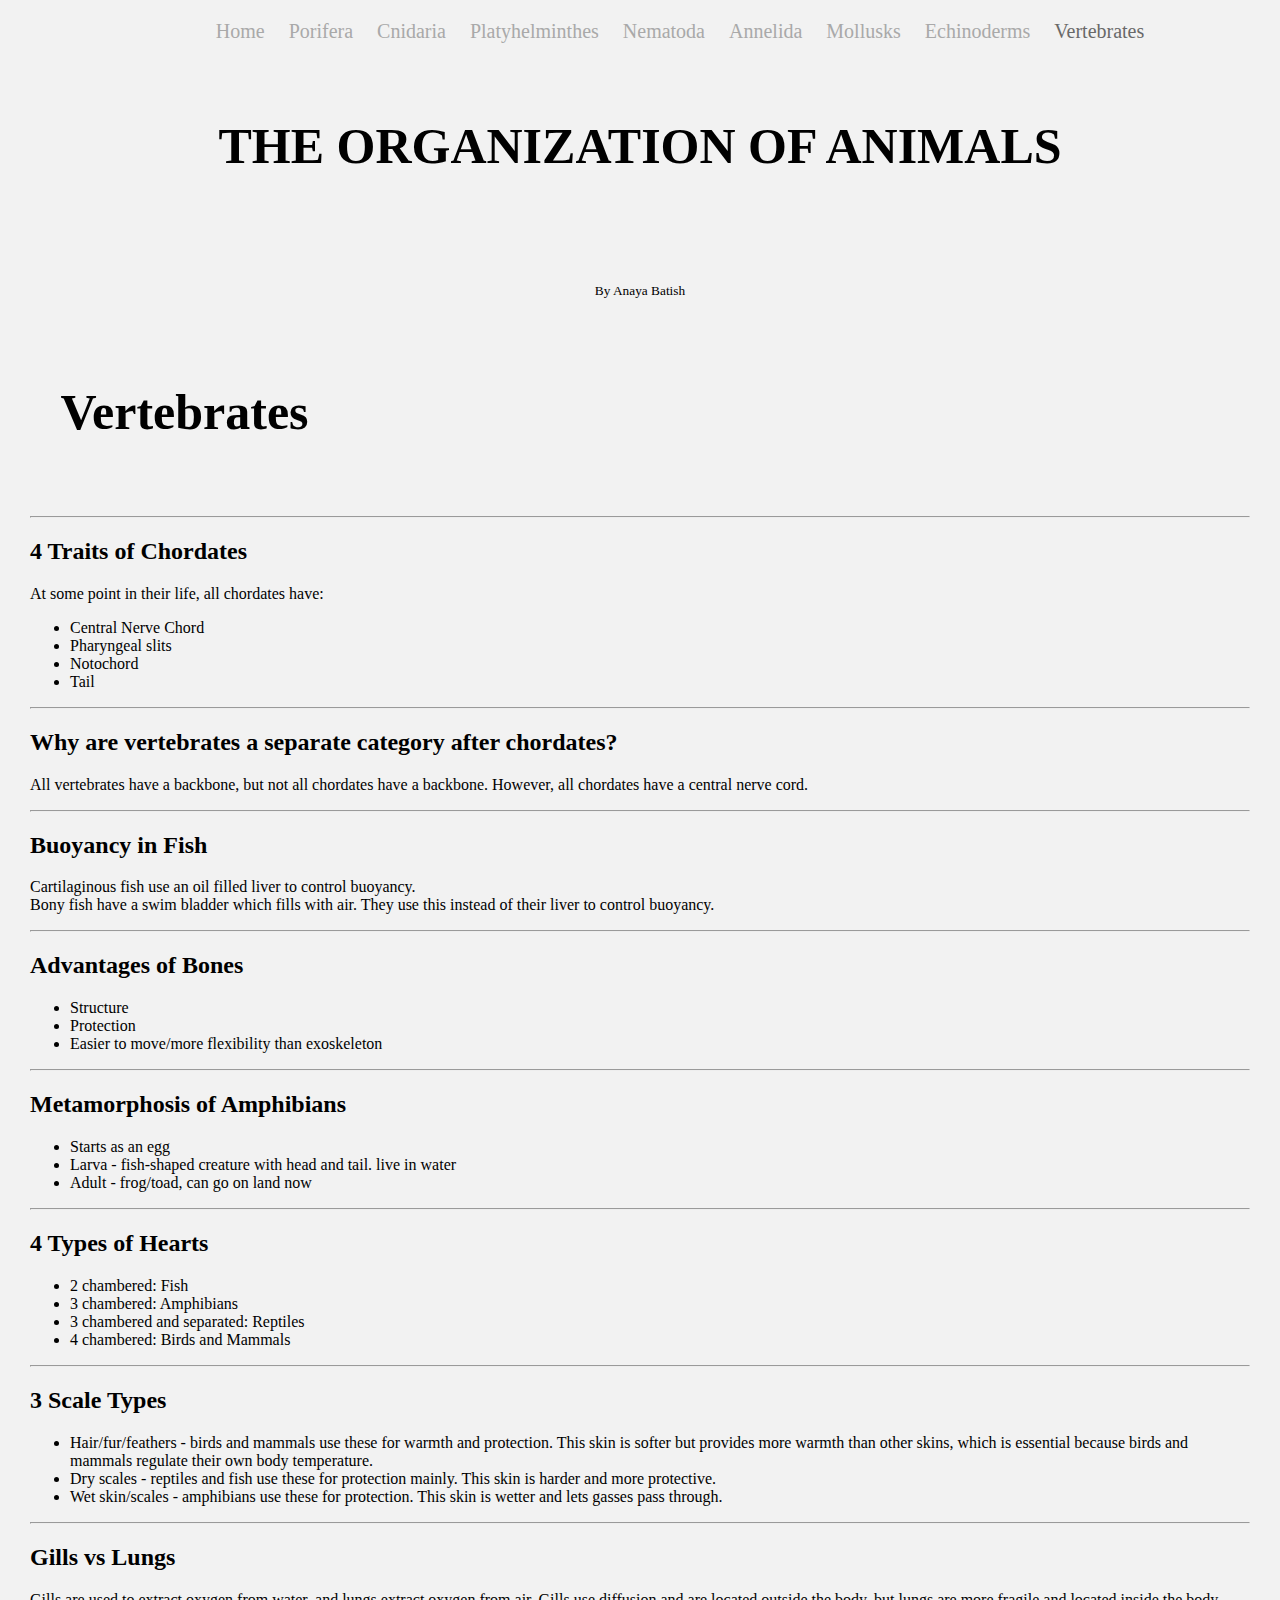
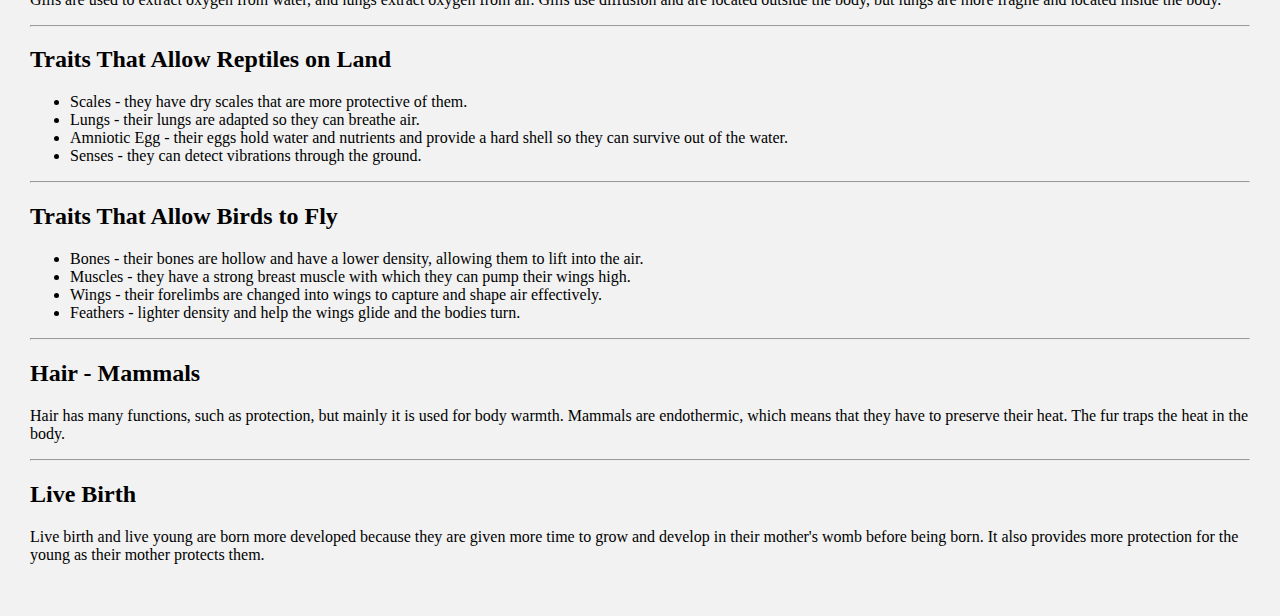
<file: vertebrate.html>
<head style="height: 100%">
    <link rel="stylesheet" type="text/css" href="home.css">
    
    <div class="buttons">
        <a class="menu" href="index.html">Home</a>
        <a class="menu" href="porifera.html">Porifera</a>
        <a class="menu" href="cnidaria.html">Cnidaria</a>
        <a class="menu" href="platyhelminthes.html">Platyhelminthes</a>
        <a class="menu" href="nematoda.html">Nematoda</a>
        <a class="menu" href="annelida.html">Annelida</a>
        <a class="menu" href="mollusks.html">Mollusks</a>
        <a class="menu" href="echinoderm.html">Echinoderms</a>
        <a class="menu select">Vertebrates</a>
    </div>
    
    <div style="text-align: center;">
        <h6 class="heading">THE ORGANIZATION OF ANIMALS</h6>
        <br/>
        <sub>By Anaya Batish</sub>
    </div>
    <h5 class="subtitle">Vertebrates</h5>
    <title>Vertebrate | Animals | Anaya</title>
</head>



<body class="body" style="margin-left: 30; margin-right: 30;">
    
    <div>
        <hr>
        <h2 class="sections">4 Traits of Chordates</h2>
        <p>At some point in their life, all chordates have:</p>
        <ul>
            <li>Central Nerve Chord</li>
            <li>Pharyngeal slits</li>
            <li>Notochord</li>
            <li>Tail</li>
        </ul>
    </div>
    <div>
        <hr>
        <h2  class="sections">Why are vertebrates a separate category after chordates?</h2>
        <p>All vertebrates have a backbone, but not all chordates have a backbone. However, all chordates have a central nerve cord.</p>
    </div>
    
    <div>
        <hr>
        <h2  class="sections">Buoyancy in Fish</h2>
        <p>Cartilaginous fish use an oil filled liver to control buoyancy.<br>
        Bony fish have a swim bladder which fills with air. They use this instead of their liver to control buoyancy.</p>
    </div>
    <div>
        <hr>
        <h2 class="sections">Advantages of Bones</h2>
        <ul>
            <li>Structure</li>
            <li>Protection</li>
            <li>Easier to move/more flexibility than exoskeleton</li>
        </ul>
    </div>
    <div>
        <hr>
        <h2 class="sections">Metamorphosis of Amphibians</h2>
        <ul>
            <li>Starts as an egg</li>
            <li>Larva - fish-shaped creature with head and tail. live in water</li>
            <li>Adult - frog/toad, can go on land now</li>
        </ul>
    </div>
    <div>
        <hr>
        <h2 class="sections">4 Types of Hearts</h2>
        <ul>
            <li>2 chambered: Fish</li>
            <li>3 chambered: Amphibians</li>
            <li>3 chambered and separated: Reptiles</li>
            <li>4 chambered: Birds and Mammals</li>
        </ul>
    </div>
    <div>
        <hr>
        <h2 class="sections">3 Scale Types</h2>
        <ul>
            <li>Hair/fur/feathers - birds and mammals use these for warmth and protection. This skin is softer but provides more warmth than other skins, which is essential because birds and mammals regulate their own body temperature.</li>
            <li>Dry scales - reptiles and fish use these for protection mainly. This skin is harder and more protective.</li>
            <li>Wet skin/scales - amphibians use these for protection. This skin is wetter and lets gasses pass through.</li>
        </ul>
    </div>
    <div>
        <hr>
        <h2  class="sections">Gills vs Lungs</h2>
        <p>Gills are used to extract oxygen from water, and lungs extract oxygen from air. Gills use diffusion and are located outside the body, but lungs are more fragile and located inside the body.</p>
    </div>
    <div>
        <hr>
        <h2  class="sections">Traits That Allow Reptiles on Land</h2>
        <ul>
            <li>Scales - they have dry scales that are more protective of them.</li>
            <li>Lungs - their lungs are adapted so they can breathe air.</li>
            <li>Amniotic Egg - their eggs hold water and nutrients and provide a hard shell so they can survive out of the water.</li>
            <li>Senses - they can detect vibrations through the ground.</li>
        
        </ul>
    </div>
    <div>
        <hr>
        <h2  class="sections">Traits That Allow Birds to Fly</h2>
        <ul>
            <li>Bones - their bones are hollow and have a lower density, allowing them to lift into the air.</li>
            <li>Muscles - they have a strong breast muscle with which they can pump their wings high.</li>
            <li>Wings - their forelimbs are changed into wings to capture and shape air effectively.</li>
            <li>Feathers - lighter density and help the wings glide and the bodies turn.</li>
        
        
        </ul>
    </div>
    
    <div>
        <hr>
        <h2  class="sections">Hair - Mammals</h2>
        <p>Hair has many functions, such as protection, but mainly it is used for body warmth. Mammals are endothermic, which means that they have to preserve their heat. The fur traps the heat in the body.</p>
    </div>
    <div>
        <hr>
        <h2  class="sections">Live Birth</h2>
        <p>Live birth and live young are born more developed because they are given more time to grow and develop in their mother's womb before being born. It also provides more protection for the young as their mother protects them.</p>
    </div>
    
    
    
    

    
    
    
    
    <br>
    <br>
</body>
</file>
<file: home.css>
.heading{ 
    font-size: 50;  
    height: 50;
    padding-top: 0;
    text-transform: uppercase;
    font-weight: bold;
    text-align: match-parent;
    display: inline-block;
}
.body{
    background-color: #f2f2f2;
}
.subtitle{
    font-size: 50;  
    height: 50;
    padding-left: 2.5%;
    text-transform: capitalize;
}
.buttons{
    background-color: #f2f2f2; 
    position: fixed;
    width: 100%;
    height: 50;
    text-align: center;
    
}
.menu{
    text-decoration: none;
    text-transform: capitalize;
    color: darkgrey;
    font-size: 20;
    vertical-align: middle;
    padding-left: 20;
    padding-top: 20;
    text-align: match-parent;
    display: inline-block;
}
.menu:hover{
    color: black;
}
.select{
    color: dimgray;
}
.text{
    margin: 0;
    padding: 0;
    width: 700;
    float: left;
    padding-left: 100;
    font-size: 30;
}
.content{
    width: 100%;
    height: 100%;
}
.learn{
    background-color: 
}
.title{
    padding-top: 30;
    font-size: 40;
    font-family: cursive;
    align-content: center;
    width: 100%;
    text-align: center;
    
}
.pics{
    padding-left: 100;
    float: right;
    padding-right: 20;
    margin-right: 50;
    vertical-align: middle;
}
.and{
    color: dimgray;
}
.footer{
    background-color: black;
    height: 100;
    color: white;
    font-family: monospace;
    padding: 20;
}

body,html{
    padding:0;
    margin:0;
}
head,html{
    padding:0;
    margin:0;
}




/* mascot stuff*/

.mascot{
    width: 210;
    padding: 20;
    margin-left: 50;
    font-size: 20;
    background-color: aliceblue;
    border-radius: 30px;
}


.mback{
    height: 80%;
}
.mtitle{
    font-family: fantasy;
    padding-top: 70;
    padding-left: 70;
    font-size: 45;
}

.topy{
    font-family: cursive;
    font-size: 40;
    text-align: center;
}
.top{
    align-content: center;
    width: 100%;
}
</file>
